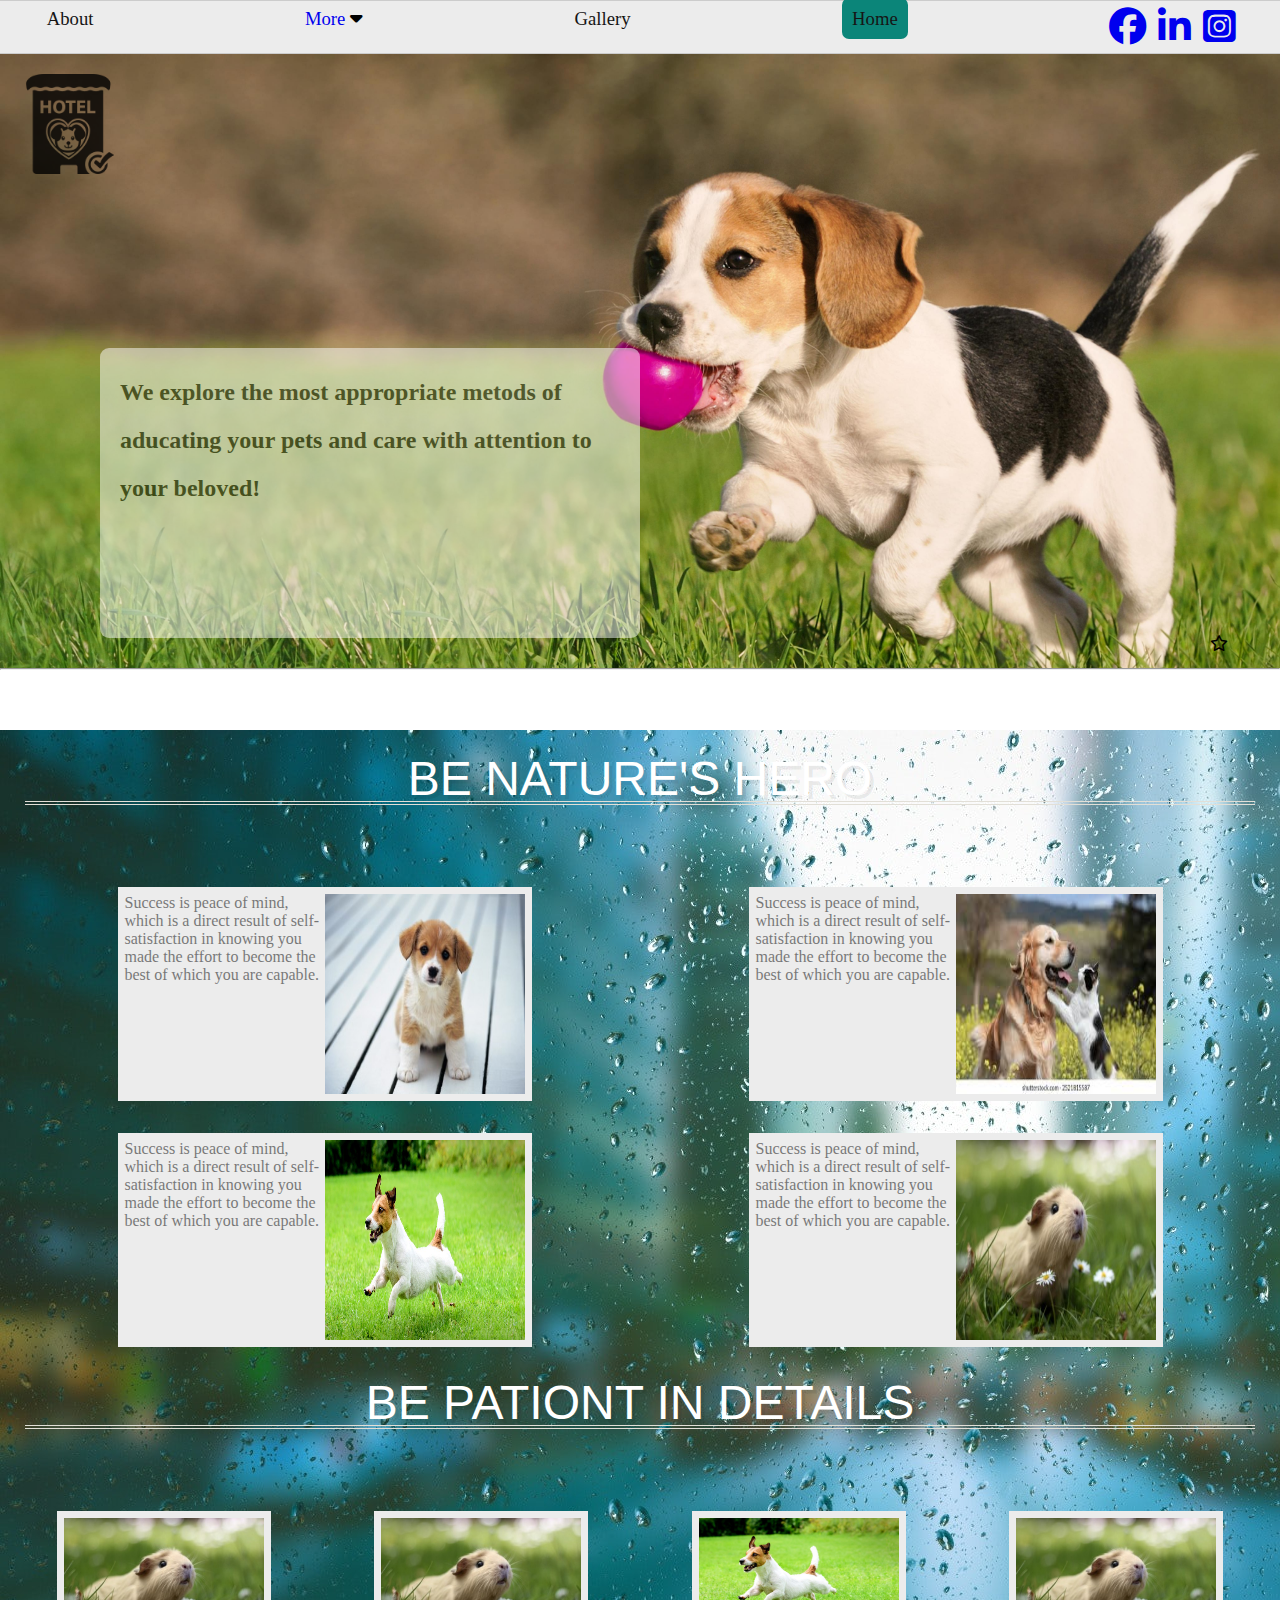
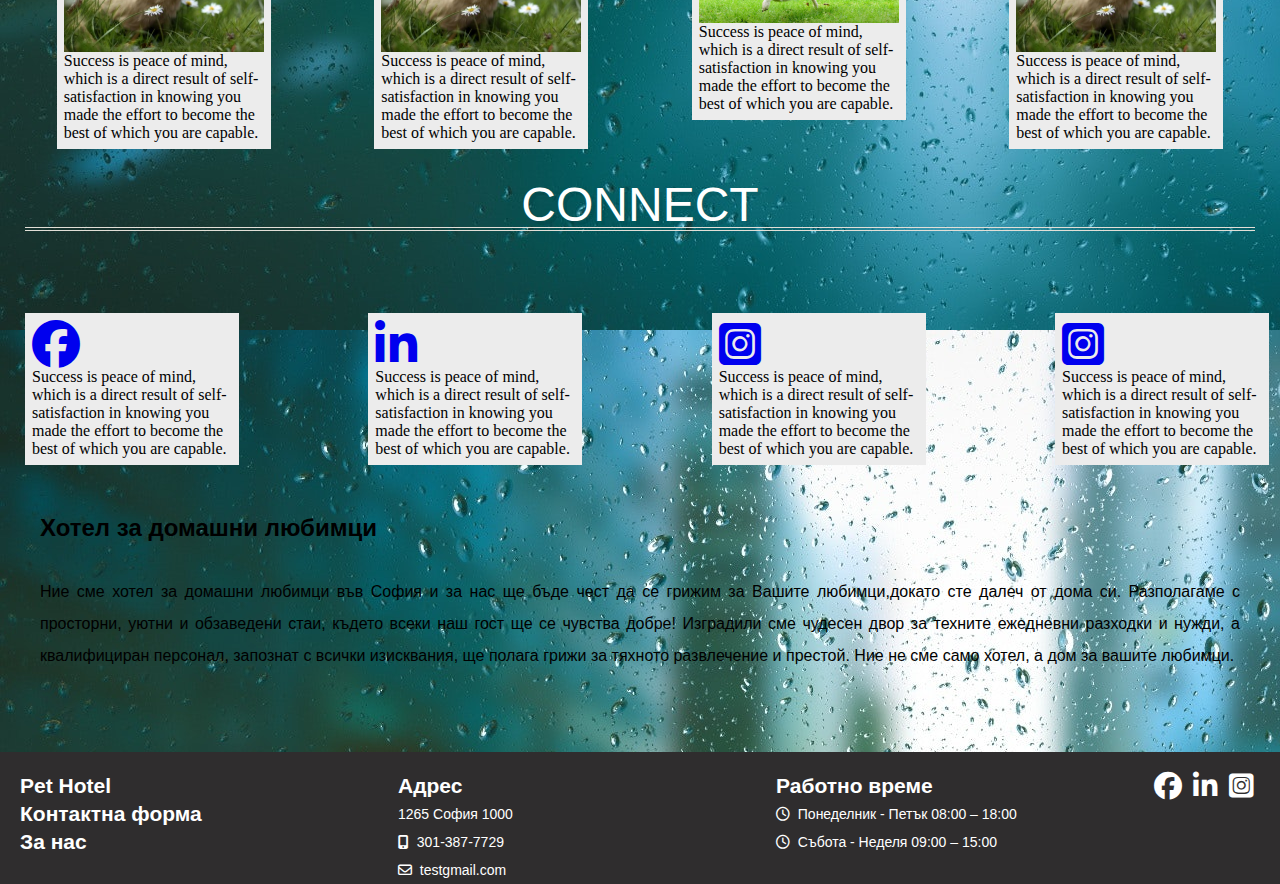
<file: index.html>
<!DOCTYPE html>
<html lang="en">
<head>
    <meta charset="UTF-8">
    <meta name="viewport" content="width=device-width, initial-scale=1.0">
    <title>CourseFE</title>
  
    <link rel="stylesheet" href="./css/MainCss.css">
    <link rel="stylesheet" href="./css/CssAbout.css">
    <style>
      .innerhead{
   
      background-image:url('./images/puppyn4.jpg');
      }

       @media (max-width:600px){
        .innerhead{       
          background-image:url('./images/puppyn5.jpg');
        }
      }
      
      #content-page{
        background-image:url('./images/background.jpg');
      }
     
    </style>
    <link rel="stylesheet" href="https://cdnjs.cloudflare.com/ajax/libs/font-awesome/6.6.0/css/all.min.css">
   <!-- <link rel="stylesheet" href="https://cdnjs.cloudflare.com/ajax/libs/font-awesome/6.0.0-beta3/css/all.min.css">
   -->
  
    
</head>
<body>
    <div class="container">
      <section class="navmain_navbar">
        <div class="itemmenu">
        <a href="index.html">About</a></div>
        <div class="dropdownmenu_show"><a href="index.html">More  </a>
          <i class="fa fa-caret-down"></i>
      
         <div class="dropdown-content">
          <li><a href="About.html">Servises</a></li>
          <li><a href="GalleryPage.html">Gallery</a></li>
          <li><a href="ContactPage.html">Contact</a></li>
      </div>
           </div>  
        <div class="itemmenu"><a href="GalleryPage.html">Gallery</a></div>
        <div class="itemmenu"><a class="homebtn" href="index.html">Home</a></div>
          
     <div class="columns4">
      <ul>
      <li><a href="https://www.facebook.com/" target="_blank"> <i class="fa-brands fa-facebook fa-2x"></i></a></li>
      <li><a href="https://www.instagram.com/" target="_blank"><i class="fa-brands fa-linkedin-in fa-2x"></i> </a></li>
      <li><a href="https://bg.linkedin.com/" target="_blank">  <i class="fa-brands fa-square-instagram  fa-2x"></i></a></li>                 
  </ul>
</div>
      </section>
        <header class="header1">
        <div class="innerhead"> 
        <div class="logo"><img src="./images/pets-hotel-sign_35010.png"> </div>    
        <div class="star"><i class="fa-regular fa-star"></i></div>
        <div class="innertext"><h2>We explore the most appropriate metods of aducating your pets and care with attention to your beloved!</h2></div>
    </div>
   
    <!-- <ul  class="menu1">
        <li><a href="./index.html">Начало</a></li>
        <li><a href="./Services.html">Услуги</a></li>
        <li><a href="./GalleryPage.html">Галерия</a></li>
        <li><a href="./ContactPage.html">Контакти</a></li>
        <li><a href="./PriceList.html">Ценоразпис</a> </li>
    </ul> -->
        <hr/>
        </header>
        <main id="content-page">

         <div><h2 class="hdr-primary">Be nature's hero</h2></div>
         <div class="innermain2">
          <div class="innermain">
            <article><p>Success is peace of mind, which is a direct result of self-satisfaction 
              in knowing you made the effort to become the best of which you are capable.</p><img src="./images/puppy3.jpg"> </article>
          </div>
          <div class="innermain">
            <article><p>Success is peace of mind, which is a direct result of self-satisfaction 
              in knowing you made the effort to become the best of which you are capable.</p><img src="./images/images.jpg"> </article>
          </div>
          <div class="innermain">
            <article><p>Success is peace of mind, which is a direct result of self-satisfaction 
              in knowing you made the effort to become the best of which you are capable.</p><img src="./images/picarticle1.jpg"> </article>
          </div>
          <div class="innermain">
            <article><p>Success is peace of mind, which is a direct result of self-satisfaction 
              in knowing you made the effort to become the best of which you are capable.</p><img src="./images/guineapig4.jpg"> </article>
          </div></div>
          <div><h2 class="hdr-primary">Be pationt in details</h2></div>
          <div class="innermain3">
         
          <div class="innermain1">
            <article><img src="./images/guineapig4.jpg">
              <p>Success is peace of mind, which is a direct result of self-satisfaction 
                in knowing you made the effort to become the best of which you are capable.</p> </article>
          </div>
          <div class="innermain1">
            <article><img src="./images/guineapig4.jpg">
              <p>Success is peace of mind, which is a direct result of self-satisfaction 
                in knowing you made the effort to become the best of which you are capable.</p> </article>
          </div>
          <div class="innermain1">
            <article><img src="./images/picarticle1.jpg"> 
              <p>Success is peace of mind, which is a direct result of self-satisfaction 
                in knowing you made the effort to become the best of which you are capable.</p></article>
          </div>
          <div class="innermain1">
            <article><img src="./images/guineapig4.jpg">
              <p>Success is peace of mind, which is a direct result of self-satisfaction 
                in knowing you made the effort to become the best of which you are capable.</p> </article>
          </div>
        
        </div>
        <div><h2 class="hdr-primary">Connect</h2></div>


        <div class="innermain4">       
          <div class="innermain5">
            <article><a href="https://www.facebook.com/" target="_blank"> <i class="fa-brands fa-facebook fa-3x"></i></a>
              <p>Success is peace of mind, which is a direct result of self-satisfaction 
                in knowing you made the effort to become the best of which you are capable.</p> </article>
          </div>
          <div class="innermain5">
            <article><a href="https://www.instagram.com/" target="_blank"><i class="fa-brands fa-linkedin-in fa-3x"></i> </a>
              <p>Success is peace of mind, which is a direct result of self-satisfaction 
                in knowing you made the effort to become the best of which you are capable.</p> </article>
          </div>
          <div class="innermain5">
            <article><a href="https://bg.linkedin.com/" target="_blank">  <i class="fa-brands fa-square-instagram  fa-3x"></i></a>
              <p>Success is peace of mind, which is a direct result of self-satisfaction 
                in knowing you made the effort to become the best of which you are capable.</p></article>
          </div>
          <div class="innermain5">
            <article><a href="https://bg.linkedin.com/" target="_blank">  <i class="fa-brands fa-square-instagram  fa-3x"></i></a>
              <p>Success is peace of mind, which is a direct result of self-satisfaction 
                in knowing you made the effort to become the best of which you are capable.</p> </article>
          </div>
        
        </div>
        <div class="content">
        <h2>Хотел за домашни любимци</h2>
        <br/>
        <p>Ние сме хотел за домашни любимци във София и за нас ще бъде чест да се грижим за Вашите любимци,докато сте далеч от дома си. Разполагаме с просторни, уютни и обзаведени стаи, 
                 където всеки наш гост ще се чувства добре! Изградили сме чудесен двор за техните ежедневни разходки и нужди, а квалифициран персонал, запознат с всички изисквания, ще полага грижи за тяхното развлечение и престой.

                Ние не сме само хотел, а дом за вашите любимци.</p>
    </div>
    </main>
    <!-- </div> -->
    <footer class="classfooter">   
    <!--<img src="images/logo.webp">-->
    <div class="footercontainer">
    <div class="columns1">                         
         <h2>Pet Hotel<h2/>
         <ul><li><a href="./ContactPage.html">Контактна форма</a></li>
         <li> <a href="./index.html">За нас</a></li>
    </ul>                   
    </div>
    <div class="columns2">
      <h2>Адрес</h2>
      <ul><li><a href="">  1265 София 1000</a></li>             
      <li><a></a href=""><i class="fa-solid fa-mobile-screen-button"></i> &nbsp;301-387-7729</a></li>
      <li><a></a href=""><i class="fa-regular fa-envelope"></i>  &nbsp;testgmail.com</a></li></ul>
    </div>
    <div class="columns3">
    <h2>Работно време</h2>
      <ul>
    <li><i class="fa-regular fa-clock"></i> &nbsp;Понеделник - Петък 08:00 – 18:00</li>
    <li><i class="fa-regular fa-clock"></i> &nbsp;Събота - Неделя 09:00 – 15:00</li>  
    </ul>
            </div>
     <div class="columns4">
    <ul>
        <li><a href="https://www.facebook.com/" target="_blank"> <i class="fa-brands fa-facebook fa-2x"></i></a></li>
        <li><a href="https://www.instagram.com/" target="_blank"><i class="fa-brands fa-linkedin-in fa-2x"></i> </a></li>
        <li><a href="https://bg.linkedin.com/" target="_blank">  <i class="fa-brands fa-square-instagram  fa-2x"></i></a></li>
           
    </ul>
    </div>      
    </div>
    </footer>
  </div>
</body>
</html>
</file>
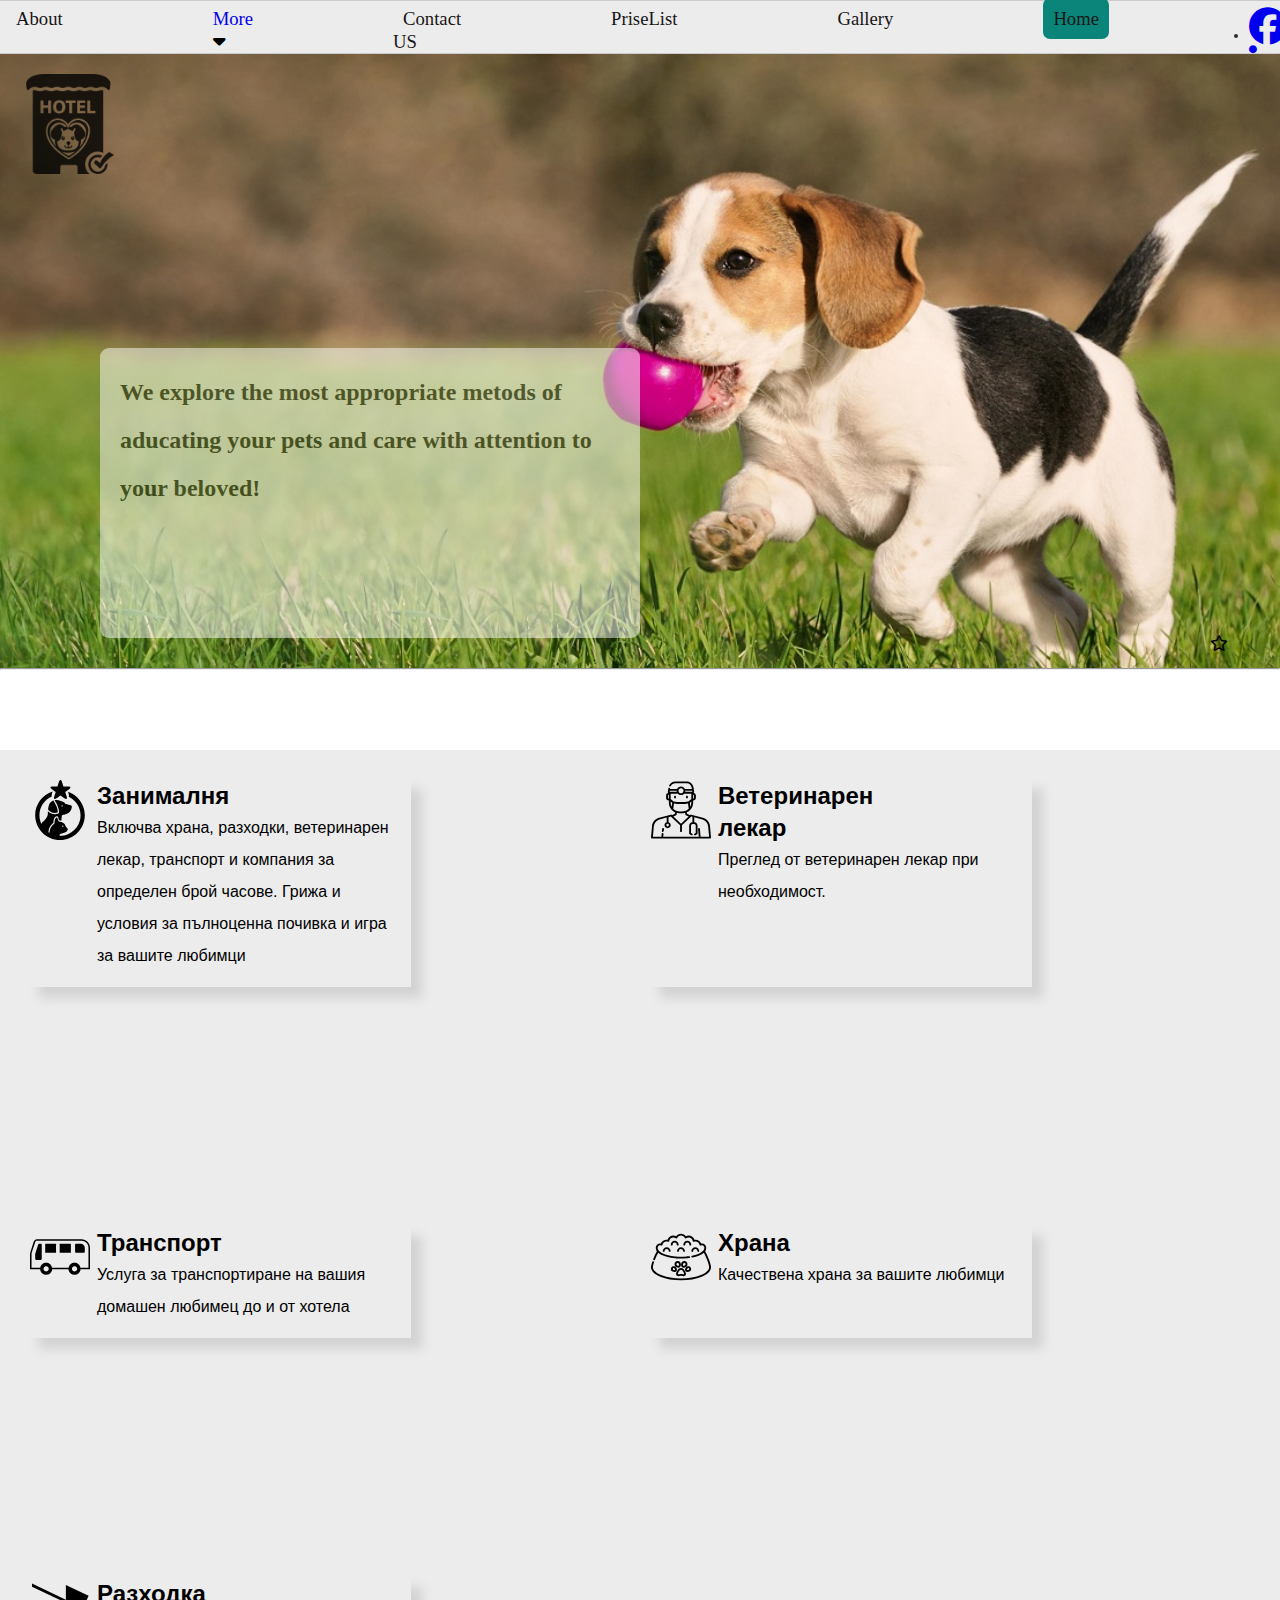
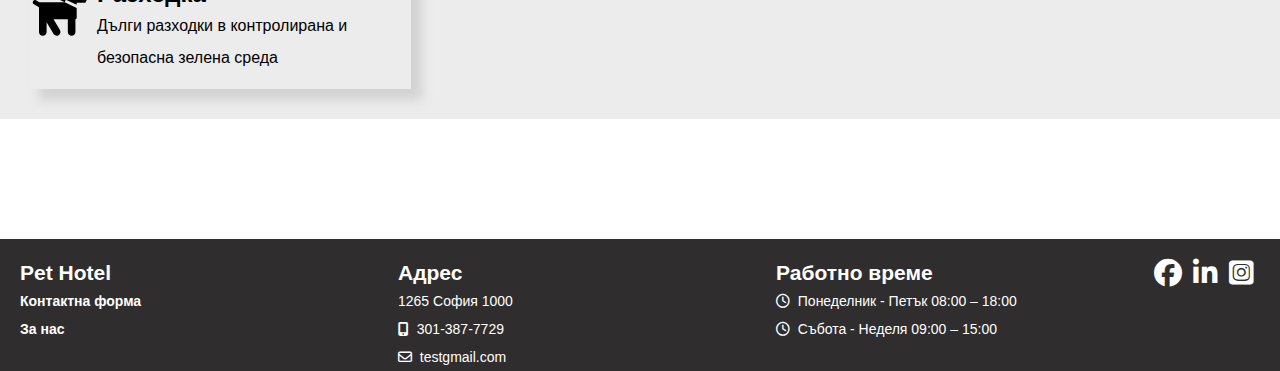
<file: About.html>
<!DOCTYPE html>
<html lang="en">
<head>
    <meta charset="UTF-8">
    <meta name="viewport" content="width=device-width, initial-scale=1.0">
    <title>CourseFE</title>
    <link rel="stylesheet" href="./css/MainCss.css">
    <link rel="stylesheet" href="./css/CssPage1.css">
    <style>    
        .innerhead{
           
           background-image:url('./images/puppyn6.jpg');
       }
      
        @media (max-width:600px){
        .innerhead{
        
          background-image:url('./images/puppyn5.jpg');
        }
    } 
    </style>
    <link rel="stylesheet" href="https://cdnjs.cloudflare.com/ajax/libs/font-awesome/6.6.0/css/all.min.css">
   <!-- <link rel="stylesheet" href="https://cdnjs.cloudflare.com/ajax/libs/font-awesome/6.0.0-beta3/css/all.min.css">
   -->
    
</head>
<body>
    <div class="container"> 
        <section class="navmain_navbar">
            <div class="itemmenu">
            <a href="index.html">About</a></div>

           <div class="dropdownmenu_show"><a href="index.html">More  </a>
                <i class="fa fa-caret-down"></i>            
           <div class="dropdown-content">
                <li><a href="About.html">Services</a></li>
                <li><a href="GalleryPage.html">Gallery</a></li>
                <li><a href="ContactPage.html">Contact</a></li>
            </div>
                 </div>
            <div class="itemmenu"><a href="ContactPage.html">Contact US</a></div>
            <div class="itemmenu"><a href="PriceList.html">PriseList</a></div>    
            <div class="itemmenu"><a href="GalleryPage.html">Gallery</a></div>
           
            <div class="itemmenu"><a class="homebtn" href="index.html">Home</a></div>                        
             <div class="columns5">
                <ul>
                <li><a href="https://www.facebook.com/" target="_blank"> <i class="fa-brands fa-facebook fa-2x"></i></a></li>
                <li><a href="https://www.instagram.com/" target="_blank"><i class="fa-brands fa-linkedin-in fa-2x"></i> </a></li>
                <li><a href="https://bg.linkedin.com/" target="_blank">  <i class="fa-brands fa-square-instagram  fa-2x"></i></a></li>                 
            </ul>
        </div>   
          </section>
    <header class="header1">
    <div class="innerhead">            
    <div class="logo"><img src="./images/pets-hotel-sign_35010.png"> </div> 
    <div class="star"><div><i class="fa-regular fa-star"></i></div></div>  
    <div class="innertext"><h2>We explore the most appropriate metods of aducating your pets and care with attention to your beloved!</h2></div>
    </div>
    <!-- <ul  class="menu1">         
            <li><a href="./index.html">Начало</a></li>
            <li><a href="./Services.html">Услуги</a></li>
            <li><a href="./GalleryPage.html">Галерия</a></li>
            <li><a href="./ContactPage.html">Контакти</a></li>
            <li><a href="./PriceList.html">Ценоразпис</a> </li>
    </ul> -->
    <hr/>
    </header>
    <main id="content-page">
    <div class="innercontentpage">
    <div class="section">         
    <span>
                <svg fill="#000000" width="60px" height="60px" version="1.1" id="Capa_1" 
                xmlns="http://www.w3.org/2000/svg" xmlns:xlink="http://www.w3.org/1999/xlink"
                 viewBox="0 0 494.585 494.585" xml:space="preserve"><g id="SVGRepo_bgCarrier" 
                 stroke-width="0"></g><g id="SVGRepo_tracerCarrier" stroke-linecap="round" 
                 stroke-linejoin="round"></g><g id="SVGRepo_iconCarrier"> 
                    <g> <g> <path d="M314.438,52.675c-21.633,0-39.144,0-39.144,0l-12.13-37.248c-6.664-20.57-17.529-20.57-24.18,0 c-6.725,20.582-12.125,37.248-12.125,37.248h-39.176c-21.632,0-24.985,10.329-7.486,23.035 c17.543,12.685,31.708,23.009,31.708,23.009l-12.135,37.248c-6.669,20.577,2.105,26.959,19.639,14.241 c17.474-12.713,31.652-23.025,31.652-23.025l31.676,23.025c17.502,12.708,26.257,6.336,19.588-14.241 c-6.679-20.582-12.088-37.248-12.088-37.248l31.699-23.009C339.41,63.004,336.06,52.675,314.438,52.675z"></path> <path d="M168.852,185.596c0,0-14.736,9.89-19.963,57.937c27.557,35.685,61.804,29.851,76.883,24.871 c1.37-0.462,3.099-2.697,3.19-4.121c2.002-34.308-26.327-80.045-36.532-95.313C184.221,172.241,176.231,177.534,168.852,185.596z"></path> <path d="M313.261,96.497l4.91,15.135c3.234,9.995,3.743,18.505,1.899,25.62c57.069,27.305,96.679,85.438,96.679,152.797 c0,93.449-76.022,169.467-169.464,169.467c-0.997,0-1.976-0.14-2.961-0.159l-0.272-6.318c-0.126-2.824,1.92-5.923,4.564-6.908 l32.789-12.302c0,0,15.378,0.858,21.776-10.684c3.239-5.819,6.25-9.885,8.457-12.507c1.811-2.156,1.787-5.232-0.247-7.202 c-6.692-6.482-20.167-20.68-21.44-31.53c-1.713-14.524-22.201-26.486-48.689-28.189c0,0-14.064-10.813-15.01-29.473 c-0.151-2.828-2.263-5.638-5.01-4.956c-7.08,1.736-19.093,10.827-19.69,52.332c0,0-37.61,19.06-41.115,73.679 c-2.994-1.792-5.993-3.561-8.865-5.54c1.367-16.601,5.563-29.827,10.478-39.81c9.756-19.835,23.452-30.863,30.438-35.517 c1.505-40.968,14.799-52.938,25.9-55.679c3.409-0.84,6.987-0.111,9.822,2.007c3.228,2.404,5.283,6.361,5.502,10.613 c0.57,11.01,7.078,18.738,10.167,21.81c5.001,0.462,9.78,1.26,14.27,2.352l0.42-3.864l3.431-33.374 c0.583-5.629,5.651-10.385,11.252-11.183c21.277-3.099,68.686-15.704,71.771-66.923c0.341-5.657-4.42-11.338-9.927-12.678 l-45.131-11.019c0,0-1.288-10.893-14.095-15.371c-9.334-3.274-41.488-21.742-73.121-15.227 c11.959,18.206,38.566,63.083,36.464,98.979c-0.315,5.647-4.805,11.477-10.195,13.255c-5.181,1.717-14.489,4.116-25.8,4.116 c-16.386,0-36.963-5.036-55.505-24.414c-0.364,6.151-0.572,12.816-0.607,20.018c-0.21,37.164-47.415,72.4-47.415,72.4 l-5.638,11.672c-10.284-21.86-16.209-46.152-16.209-71.873c0-69.08,41.595-128.541,101.007-154.9 c-1.234-6.697-0.637-14.463,2.298-23.524l5.521-16.939c-83.282,25.891-143.91,103.672-143.91,195.364 c0,112.775,91.757,204.535,204.535,204.535c112.778,0,204.532-91.76,204.532-204.535 C451.817,200.351,393.759,124.012,313.261,96.497z M270.496,374.449c3.184,0,5.769,2.572,5.769,5.769 c0,3.192-2.585,5.765-5.769,5.765c-3.183,0-5.764-2.572-5.764-5.765C264.732,377.021,267.313,374.449,270.496,374.449z M264.732,207.882c3.192,0,5.764,2.576,5.764,5.766c0,3.19-2.571,5.762-5.764,5.762c-3.196,0-5.773-2.571-5.773-5.762 C258.964,210.458,261.55,207.882,264.732,207.882z">
                </path> </g> </g> </g></svg>
                <!--<i class="fa-light fa-paw fa-3x"></i>--></span>
            <div>
            <h2>Занималня</h2>
            <p>Включва храна, разходки, ветеринарен лекар, транспорт и компания за определен брой часове.
                Грижа и условия за пълноценна почивка и игра за вашите любимци</p>
            </p></div>      
    </div>

    <div class="section">         
            <span>            
              <svg fill="#000000" height="60px" width="60px" version="1.1" id="Layer_1" xmlns="http://www.w3.org/2000/svg" 
              xmlns:xlink="http://www.w3.org/1999/xlink" viewBox="0 0 512 512" 
              xml:space="preserve"><g id="SVGRepo_bgCarrier" stroke-width="0"></g><g id="SVGRepo_tracerCarrier" 
              stroke-linecap="round" stroke-linejoin="round"></g><g id="SVGRepo_iconCarrier"> <g> <g> <path d="M511.969,490.625l-8.727-98.663c-2.994-33.85-27.123-62.258-60.04-70.691l-99.967-25.609 c-2.617-0.671-5.391,0.046-7.355,1.898l-2.463,2.322l-25.451-11.366l-2.136-12.829c0.244-0.106,0.484-0.218,0.726-0.326 c0.498-0.22,0.995-0.439,1.488-0.669c0.465-0.217,0.924-0.446,1.385-0.672c30.348-14.814,50.411-46.79,50.399-82.881 l-0.005-16.642l1.264-0.001c5.869-0.002,11.387-2.29,15.535-6.441c4.149-4.152,6.433-9.67,6.431-15.54l-0.007-21.051 c-0.003-10.583-7.529-19.439-17.512-21.509c2.346-3.443,3.328-7.678,2.703-11.886l-4.889-32.923 c-4.505-30.332-29.125-52.338-58.55-52.338c-0.005,0-0.015,0-0.021,0l-97.616,0.031c-21.511,0.007-41.357,12.195-51.794,31.809 c-2.043,3.839-0.588,8.606,3.251,10.649c3.838,2.043,8.606,0.588,10.649-3.251c7.698-14.466,22.22-23.455,37.9-23.46l97.616-0.031 c0.005,0,0.009,0,0.015,0c21.554,0,39.628,16.36,42.975,38.904l1.343,9.044l-59.632,0.02 c-5.847-12.656-18.653-21.464-33.485-21.464c-0.003,0-0.008,0-0.012,0c-0.629,0-1.255,0.017-1.879,0.048 c-0.087,0.004-0.172,0.014-0.258,0.019c-0.544,0.031-1.085,0.07-1.624,0.124c-0.012,0.001-0.023,0.003-0.035,0.004 c-8.414,0.858-16.214,4.549-22.273,10.612c-3.141,3.143-5.638,6.756-7.44,10.676l-59.612,0.02l0.18-1.214 c0.636-4.301-2.336-8.304-6.638-8.94c-4.299-0.632-8.305,2.336-8.94,6.638l-3.71,25.096c-0.621,4.206,0.362,8.439,2.708,11.88 c-4.174,0.854-8.011,2.904-11.092,5.987c-4.149,4.152-6.433,9.67-6.431,15.54l0.007,21.052 c0.004,12.112,9.861,21.965,21.973,21.966c0.001,0,0.006,0,0.007,0l1.291-0.001l0.005,16.859 c0.012,36.404,20.496,68.668,51.34,83.276c0.015,0.007,0.029,0.015,0.044,0.022c0.759,0.359,1.527,0.701,2.299,1.039 c0.076,0.034,0.15,0.069,0.226,0.102l-2.106,12.65l-25.451,11.366l-2.463-2.322c-1.964-1.851-4.739-2.569-7.355-1.898 l-99.966,25.612c-32.917,8.433-57.046,36.842-60.04,70.691l-8.726,98.663c-0.195,2.2,0.544,4.381,2.036,6.01 c1.491,1.629,3.599,2.556,5.807,2.556h88.001c0.004,0,0.007,0.001,0.012,0.001c0.004,0,0.007-0.001,0.01-0.001h320.208 c0.003,0,0.007,0.001,0.01,0.001c0.004,0,0.007-0.001,0.012-0.001h88.001c2.209,0,4.316-0.928,5.807-2.556 C511.425,495.005,512.164,492.825,511.969,490.625z M150.927,158.822v7.873l-0.001-7.873c-3.433,0-6.226-2.793-6.227-6.225 l-0.007-21.052c-0.001-1.663,0.647-3.227,1.822-4.404c1.176-1.177,2.739-1.824,4.402-1.826l1.267-0.001l0.01,33.506 L150.927,158.822z M335.452,227.244l-4.394-33.006l13.022-10.827l0.002,7.735C344.086,204.117,340.988,216.441,335.452,227.244z M361.076,125.245c3.433,0,6.226,2.792,6.227,6.225l0.005,21.051c0.001,1.663-0.647,3.228-1.822,4.404 c-1.176,1.177-2.74,1.825-4.403,1.826l-1.264,0.001l-0.01-33.506H361.076z M291.949,100.095c0.063-0.275,0.13-0.548,0.187-0.825 c0.068-0.338,0.124-0.678,0.182-1.018c0.065-0.377,0.128-0.755,0.182-1.136c0.043-0.307,0.082-0.614,0.118-0.922 c0.052-0.451,0.093-0.905,0.129-1.362c0.02-0.251,0.043-0.502,0.058-0.754c0.035-0.599,0.054-1.203,0.059-1.809l58.593-0.019 l1.208,8.133c0.084,0.566-0.245,0.847-0.284,0.865l-60.695,0.02C291.784,100.881,291.86,100.487,291.949,100.095z M241.057,77 c3.989-3.991,9.294-6.19,14.942-6.193c0.722,0,1.436,0.038,2.141,0.108c0.099,0.01,0.195,0.033,0.294,0.043 c0.612,0.07,1.22,0.155,1.814,0.278c0.01,0.002,0.02,0.005,0.03,0.007c8.216,1.697,14.704,8.182,16.407,16.396 c0.003,0.013,0.007,0.024,0.009,0.037c0.122,0.592,0.206,1.197,0.277,1.807c0.012,0.101,0.035,0.199,0.045,0.301 c0.071,0.704,0.109,1.418,0.109,2.14c0,0.669-0.039,1.328-0.1,1.981c-0.017,0.176-0.042,0.351-0.062,0.526 c-0.059,0.499-0.132,0.992-0.226,1.479c-0.031,0.163-0.063,0.325-0.098,0.487c-0.12,0.555-0.259,1.103-0.422,1.641 c-0.022,0.071-0.039,0.145-0.062,0.215c-0.401,1.277-0.922,2.502-1.547,3.662c-0.042,0.079-0.089,0.154-0.132,0.233 c-0.267,0.481-0.552,0.949-0.854,1.407c-0.08,0.121-0.162,0.24-0.245,0.359c-3.034,4.387-7.678,7.579-13.076,8.702 c-0.028,0.005-0.057,0.012-0.085,0.018c-0.643,0.131-1.299,0.23-1.961,0.301c-0.086,0.009-0.172,0.015-0.258,0.022 c-0.646,0.061-1.297,0.099-1.958,0.1c-0.014,0-0.026,0.001-0.04,0.001c-0.007,0-0.015-0.001-0.022-0.001 c-0.668-0.001-1.327-0.039-1.979-0.101c-0.08-0.007-0.161-0.013-0.24-0.021c-0.67-0.071-1.33-0.171-1.98-0.303 c-0.02-0.004-0.04-0.008-0.06-0.013c-5.408-1.118-10.062-4.315-13.1-8.71c-0.077-0.111-0.153-0.223-0.227-0.334 c-0.309-0.465-0.6-0.944-0.872-1.434c-0.039-0.07-0.081-0.139-0.12-0.209c-0.628-1.162-1.149-2.389-1.553-3.669 c-0.022-0.068-0.039-0.139-0.06-0.208c-0.164-0.54-0.304-1.09-0.425-1.647c-0.035-0.161-0.066-0.323-0.098-0.486 c-0.093-0.487-0.167-0.98-0.227-1.479c-0.021-0.175-0.046-0.35-0.063-0.526c-0.061-0.653-0.101-1.312-0.101-1.98 C234.872,86.297,237.068,80.991,241.057,77z M159.986,101.316h-0.352c-0.052-0.022-0.381-0.303-0.297-0.87l1.203-8.135 l58.597-0.018c0.006,0.607,0.025,1.209,0.06,1.809c0.015,0.254,0.039,0.506,0.058,0.759c0.036,0.452,0.078,0.903,0.129,1.35 c0.036,0.313,0.076,0.625,0.12,0.935c0.054,0.373,0.114,0.742,0.178,1.112c0.06,0.349,0.118,0.698,0.188,1.044 c0.049,0.24,0.109,0.478,0.163,0.716c0.094,0.425,0.18,0.853,0.29,1.273l-60.248,0.02 C160.044,101.312,160.015,101.316,159.986,101.316z M167.951,117.056l30.136-0.01l30.914-0.01 c0.302,0.324,0.618,0.635,0.931,0.948c0.006,0.006,0.013,0.013,0.019,0.019c0.355,0.354,0.718,0.698,1.086,1.036 c0.105,0.097,0.21,0.194,0.316,0.29c0.291,0.26,0.586,0.515,0.885,0.766c0.208,0.175,0.417,0.35,0.628,0.52 c0.214,0.172,0.43,0.342,0.648,0.509c0.324,0.251,0.653,0.494,0.986,0.735c0.121,0.086,0.24,0.173,0.362,0.258 c0.456,0.32,0.919,0.63,1.389,0.929c0.01,0.006,0.021,0.014,0.03,0.02c5.708,3.628,12.469,5.739,19.717,5.739h0.012 c7.253-0.003,14.015-2.118,19.723-5.751c0.009-0.006,0.019-0.013,0.029-0.019c0.473-0.301,0.939-0.613,1.397-0.935 c0.115-0.081,0.23-0.163,0.344-0.246c0.34-0.246,0.677-0.497,1.009-0.753c0.208-0.161,0.414-0.322,0.618-0.487 c0.224-0.181,0.444-0.364,0.663-0.55c0.287-0.241,0.569-0.486,0.848-0.736c0.12-0.108,0.238-0.218,0.357-0.328 c0.354-0.325,0.703-0.657,1.044-0.997c0.023-0.023,0.046-0.047,0.07-0.071c0.302-0.302,0.607-0.603,0.899-0.915l61.044-0.02v0.345 c0,0.012-0.002,0.022-0.002,0.033l0.015,45.563l-24.759,20.585c-21.2,3.444-42.516,5.206-63.394,5.206 c-20.791,0.003-42.026-1.745-63.151-5.162l-24.799-20.572L167.951,117.056z M176.63,227.495 c-5.544-10.798-8.649-23.115-8.653-36.072l-0.003-7.964l13.055,10.83L176.63,227.495z M190.058,246.02l6.092-45.982 c20.005,2.948,40.073,4.44,59.768,4.44c19.784,0,39.935-1.504,60.02-4.478l6.096,45.786c-5.024,5.1-10.695,9.369-16.835,12.711 c-0.166,0.09-0.332,0.181-0.499,0.27c-0.532,0.284-1.068,0.561-1.607,0.83c-0.318,0.159-0.638,0.313-0.958,0.467 c-0.452,0.218-0.905,0.438-1.363,0.647c-0.771,0.35-1.546,0.69-2.332,1.012c-0.234,0.097-0.471,0.184-0.705,0.278 c-0.653,0.26-1.309,0.514-1.971,0.755c-0.256,0.093-0.513,0.183-0.771,0.273c-0.611,0.214-1.226,0.417-1.845,0.615 c-0.277,0.089-0.553,0.183-0.831,0.268c-0.003,0.001-0.006,0.002-0.008,0.003c-0.921,0.281-1.849,0.548-2.786,0.794l-1.053,0.275 c-9.453,2.467-19.153,3.848-28.882,4.144c-5.559,0.169-11.128-0.016-16.665-0.554c-4.031-0.393-8.044-0.977-12.028-1.746 c-0.122-0.023-0.245-0.042-0.366-0.065c-0.973-0.19-1.941-0.405-2.91-0.618c-1.755-0.385-3.506-0.795-5.246-1.253 c-0.049-0.013-0.099-0.028-0.148-0.042c-0.272-0.072-0.548-0.157-0.822-0.234c-0.527-0.147-1.055-0.295-1.576-0.453 c-0.029-0.008-0.059-0.019-0.088-0.028c-0.552-0.17-1.104-0.352-1.657-0.537c-0.261-0.087-0.523-0.173-0.782-0.263 c-0.48-0.167-0.96-0.336-1.436-0.513c-0.286-0.106-0.567-0.218-0.85-0.329C205.718,258.885,197.23,253.297,190.058,246.02z M214.314,301.17c2.411-1.077,4.122-3.291,4.556-5.896l2.402-14.424c0.236,0.057,0.473,0.105,0.71,0.161 c0.802,0.19,1.606,0.368,2.41,0.545c0.664,0.145,1.327,0.289,1.991,0.424c0.849,0.173,1.701,0.338,2.552,0.497 c0.592,0.11,1.184,0.216,1.777,0.319c0.943,0.164,1.886,0.318,2.832,0.462c0.472,0.072,0.945,0.14,1.417,0.208 c1.07,0.153,2.14,0.297,3.212,0.425c0.309,0.037,0.618,0.07,0.927,0.105c1.228,0.14,2.458,0.268,3.689,0.377 c0.099,0.008,0.196,0.016,0.295,0.024c4.157,0.359,8.328,0.555,12.503,0.555c0.001,0,0.001,0,0.001,0c0.002,0,0.004,0,0.006,0 c0.002,0,0.003,0,0.005,0c0,0-0.001,0,0.001,0c5.941,0,11.877-0.376,17.775-1.101c0.034-0.004,0.067-0.007,0.102-0.012 c1.115-0.138,2.228-0.297,3.339-0.461c0.419-0.061,0.839-0.117,1.258-0.182c0.888-0.139,1.774-0.294,2.661-0.449 c0.639-0.111,1.278-0.22,1.916-0.34c0.752-0.142,1.501-0.296,2.251-0.45c0.757-0.154,1.514-0.311,2.269-0.478 c0.688-0.152,1.373-0.315,2.059-0.477c0.489-0.115,0.98-0.219,1.468-0.34l2.432,14.61c0.435,2.606,2.145,4.82,4.556,5.897 l23.319,10.414L256,372.86l-65.005-61.277L214.314,301.17z M141.837,374.14c5.966,0,10.82,4.854,10.82,10.82 s-4.854,10.82-10.82,10.82s-10.82-4.854-10.82-10.82C131.018,378.995,135.872,374.14,141.837,374.14z M423.318,483.445 l-6.095-67.477c-0.392-4.33-4.219-7.516-8.55-7.133c-4.33,0.391-7.524,4.219-7.133,8.55l5.967,66.061H104.492l1.99-22.031 c0.392-4.331-2.803-8.159-7.133-8.55c-4.333-0.381-8.158,2.803-8.55,7.133l-2.117,23.449H16.473l7.968-90.096 c2.407-27.209,21.803-50.045,48.264-56.824l61.26-15.693v38.754c-10.817,3.363-18.693,13.466-18.693,25.375 c0,14.648,11.918,26.566,26.566,26.566s26.566-11.917,26.566-26.566c0-11.909-7.876-22.011-18.693-25.375V316.8l18.76-4.806 l79.655,75.088v49.654c0,4.348,3.525,7.873,7.873,7.873c4.348,0,7.873-3.525,7.873-7.873v-49.654l79.655-75.088l10.1,2.588v45.797 c-15.567,0.67-28.026,13.538-28.026,29.266v66.847c0,2.867,1.559,5.508,4.069,6.893l14.665,8.094 c3.805,2.101,8.597,0.718,10.697-3.088c2.101-3.806,0.718-8.597-3.088-10.697l-10.596-5.848v-62.199 c0-7.473,6.079-13.552,13.552-13.552h13.2c7.473,0,13.552,6.079,13.552,13.552v62.199l-10.596,5.848 c-3.806,2.101-5.19,6.891-3.088,10.697c1.436,2.601,4.126,4.07,6.9,4.07c1.287,0,2.591-0.316,3.797-0.982l14.665-8.094 c2.51-1.386,4.069-4.026,4.069-6.893v-66.85c0-15.729-12.459-28.597-28.026-29.266v-41.763l69.92,17.912 c26.461,6.779,45.857,29.615,48.264,56.824l7.968,90.096H423.318z"></path> </g> </g> <g> <g> <path d="M103.326,408.835c-4.332-0.386-8.159,2.803-8.55,7.133l-1.646,18.222c-0.392,4.33,2.802,8.159,7.133,8.55 c0.241,0.021,0.481,0.033,0.718,0.033c4.028,0,7.463-3.076,7.832-7.166l1.646-18.222 C110.85,413.054,107.656,409.226,103.326,408.835z"></path> </g> </g> <g> <g> <path d="M205.174,135.062c-4.348,0-7.873,3.525-7.873,7.873v6.309c0,4.348,3.525,7.873,7.873,7.873s7.873-3.525,7.873-7.873 v-6.309C213.047,138.587,209.522,135.062,205.174,135.062z"></path> </g> </g> <g> <g> <path d="M306.826,135.063c-4.348,0-7.873,3.525-7.873,7.873v6.309c0,4.348,3.525,7.873,7.873,7.873 c4.348,0,7.873-3.525,7.873-7.873v-6.309C314.699,138.588,311.174,135.063,306.826,135.063z"></path> </g> </g> </g></svg> 
            </span>
            <div>
            <h2>Ветеринарен<br/> лекар</h2>
            <p>Преглед от ветеринарен лекар при необходимост.</p>
            </p></div>      
        </div>
        <div class="section">         
            <span>
               <svg height="60px" width="60px" version="1.1" id="_x32_"
                xmlns="http://www.w3.org/2000/svg" xmlns:xlink="http://www.w3.org/1999/xlink" 
                viewBox="0 0 512 512" xml:space="preserve" fill="#000000"><g id="SVGRepo_bgCarrier" 
                stroke-width="0"></g><g id="SVGRepo_tracerCarrier" stroke-linecap="round"stroke-linejoin="round"></g><g id="SVGRepo_iconCarrier"> <style type="text/css"> .st0{fill:#000000;} </style> <g> <path class="st0" d="M439.018,103.793H59.559c-12.38,0-23.465,8.068-27.234,19.803L4.048,210.39C1.295,218.723,0,227.453,0,236.325 v123.528h86.392c1.696,26.987,23.991,48.354,51.477,48.354c27.491,0,49.79-21.367,51.478-48.354H328.52 c1.688,26.987,24.115,48.354,51.478,48.354c27.486,0,49.782-21.367,51.456-48.354H512V176.775 C512,136.498,479.296,103.793,439.018,103.793z M159.763,359.853c-1.551,10.692-10.816,18.91-21.894,18.91 c-11.068,0-20.456-8.218-22.012-18.91c-0.136-1.043-0.27-2.086-0.27-3.252c0-3.518,0.778-6.778,2.483-9.774 c3.385-7.432,11.073-12.513,19.798-12.513c8.736,0,16.29,5.081,19.808,12.513c1.577,2.996,2.351,6.256,2.351,9.774 C160.028,357.767,159.886,358.81,159.763,359.853z M402.01,359.853c-1.554,10.692-10.944,18.91-22.012,18.91 c-11.072,0-20.342-8.218-21.892-18.91c-0.124-1.043-0.265-2.086-0.265-3.252c0-3.518,0.773-6.778,2.35-9.774 c3.517-7.432,11.077-12.513,19.807-12.513c8.727,0,16.414,5.081,19.799,12.513c1.706,2.996,2.483,6.256,2.483,9.774 C402.28,357.767,402.138,358.81,402.01,359.853z M498.971,346.828h-68.272c-4.568-23.859-25.56-41.815-50.701-41.815 c-25.021,0-46.136,17.956-50.7,41.815H188.57c-4.564-23.859-25.552-41.815-50.701-41.815c-25.14,0-46.127,17.956-50.696,41.815 H13.029V236.325c0-7.432,1.176-14.854,3.39-22.03l28.278-86.67c2.08-6.371,8.094-10.807,14.862-10.807h379.46 c16.556,0,31.53,6.778,42.35,17.594c10.952,10.816,17.602,25.804,17.602,42.363V346.828z"></path> <path class="st0" d="M432.161,142.471h-39.977c-4.083,0-7.388,3.314-7.388,7.388v63.032c0,4.056,3.305,7.387,7.388,7.387h68.109 c4.074,0,7.388-3.331,7.388-7.387v-34.896C467.68,158.421,451.743,142.471,432.161,142.471z"></path> <path class="st0" d="M92.771,142.471H77.644c-3.195,0-6.049,2.068-7.039,5.108l-24.036,74.007 c-1.52,4.621-2.271,9.429-2.271,14.271v37.892c0,4.065,3.314,7.37,7.396,7.37h41.077c4.074,0,7.388-3.306,7.388-7.37v-123.89 C100.16,145.785,96.845,142.471,92.771,142.471z"></path> <path class="st0" d="M218.46,142.471h-85.044c-2.032,0-3.685,1.67-3.685,3.712v70.393c0,2.05,1.652,3.702,3.685,3.702h85.044 c2.054,0,3.707-1.652,3.707-3.702v-70.393C222.167,144.141,220.514,142.471,218.46,142.471z"></path> <path class="st0" d="M345.204,142.471h-88.216c-2.037,0-3.694,1.67-3.694,3.712v70.393c0,2.05,1.657,3.702,3.694,3.702h88.216 c2.032,0,3.685-1.652,3.685-3.702v-70.393C348.889,144.141,347.236,142.471,345.204,142.471z">                   
                </path> </g> </g></svg>
                <!--<i class="fa-light fa-paw fa-3x"></i>--></span>
        <div>
        <h2>Транспорт</h2>
        <p>Услуга за транспортиране на вашия домашен любимец до и от хотела</p>
        </p></div>      
        </div>

        <div class="section">         
        <span>            
               <svg fill="#000000" height="60px" width="60px"
                version="1.1" id="Layer_1" xmlns="http://www.w3.org/2000/svg" 
                xmlns:xlink="http://www.w3.org/1999/xlink" viewBox="0 0 512 512"
                 xml:space="preserve"><g id="SVGRepo_bgCarrier" stroke-width="0"
                 ></g><g id="SVGRepo_tracerCarrier" stroke-linecap="round" stroke-linejoin="round">

                 </g><g id="SVGRepo_iconCarrier"> <g> <g> <path d="M202.125,116.739c-18.606,0-33.743,15.137-33.743,33.743c0,4.429,3.591,8.019,8.019,8.019 c4.429,0,8.019-3.591,8.019-8.019c0-9.762,7.942-17.705,17.705-17.705c9.762,0,17.705,7.942,17.705,17.705 c0,4.429,3.591,8.019,8.019,8.019s8.019-3.591,8.019-8.019C235.868,131.877,220.731,116.739,202.125,116.739z"></path> </g> </g> <g> <g> <path d="M309.867,116.739c-18.606,0-33.744,15.137-33.744,33.743c0,4.429,3.589,8.019,8.019,8.019c4.43,0,8.019-3.591,8.019-8.019 c0-9.762,7.942-17.705,17.706-17.705c9.762,0,17.705,7.942,17.705,17.705c0,4.429,3.589,8.019,8.019,8.019 c4.43,0,8.019-3.591,8.019-8.019C343.611,131.877,328.474,116.739,309.867,116.739z"></path> </g> </g> <g> <g> <path d="M255.996,171.862c-18.606,0-33.743,15.137-33.743,33.743c0,4.429,3.591,8.019,8.019,8.019s8.019-3.591,8.019-8.019 c0-9.762,7.942-17.705,17.705-17.705c9.762,0,17.705,7.942,17.705,17.705c0,4.429,3.589,8.019,8.019,8.019 c4.43,0,8.019-3.591,8.019-8.019C289.739,186.999,274.603,171.862,255.996,171.862z"></path> </g> </g> <g> <g> <path d="M133.97,171.862c-18.606,0-33.743,15.137-33.743,33.743c0,4.429,3.591,8.019,8.019,8.019s8.019-3.591,8.019-8.019 c0-9.762,7.942-17.705,17.705-17.705c9.762,0,17.705,7.942,17.705,17.705c0,4.429,3.591,8.019,8.019,8.019 c4.429,0,8.019-3.591,8.019-8.019C167.713,186.998,152.576,171.862,133.97,171.862z"></path> </g> </g> <g> <g> <path d="M378.021,171.862c-18.606,0-33.744,15.137-33.744,33.743c0,4.429,3.589,8.019,8.019,8.019c4.43,0,8.019-3.591,8.019-8.019 c0-9.762,7.942-17.705,17.706-17.705c9.762,0,17.705,7.942,17.705,17.705c0,4.429,3.589,8.019,8.019,8.019 c4.429,0,8.019-3.591,8.019-8.019C411.764,186.999,396.628,171.862,378.021,171.862z"></path> </g> </g> <g> <g> <path d="M297.039,392.298c-3.902-17.586-20.711-43.028-40.899-43.028h-0.287v0.001c-20.186,0-36.996,25.441-40.898,43.026 c-3.723,16.775,4.438,22.585,8.121,24.303c6.831,3.188,14.784,3.755,23.089,1.652c3.153-0.799,6.412-1.203,9.686-1.203h0.29 c3.274,0,6.533,0.404,9.685,1.203c3.285,0.832,6.535,1.253,9.662,1.253c0.001,0,0.001,0,0.001,0c4.78,0,9.297-0.977,13.427-2.905 C292.598,414.882,300.761,409.074,297.039,392.298z M281.726,402.249c-1.903,0.82-3.949,1.219-6.238,1.219 c-1.801,0-3.726-0.257-5.725-0.762c-4.439-1.124-9.023-1.694-13.623-1.694h-0.29c-4.601,0-9.184,0.57-13.623,1.694 c-4.502,1.141-8.57,0.999-11.964-0.457c-0.708-2.051-0.035-9.842,5.93-20.053c5.901-10.1,13.801-16.886,19.658-16.886h0.285 c5.858-0.001,13.759,6.785,19.66,16.886C281.762,392.408,282.434,400.199,281.726,402.249z"></path> </g> </g> <g> <g> <path d="M252.284,306.656c-4.333-9.628-13.956-15.847-24.516-15.847c-3.815,0-7.523,0.799-11.022,2.374 c-13.513,6.083-19.558,22.025-13.474,35.539c4.919,10.926,17.726,19.485,29.156,19.486h0.001c3.162,0,6.149-0.623,8.879-1.852 C255.038,340.174,258.426,320.298,252.284,306.656z M234.726,331.728c-0.646,0.291-1.419,0.438-2.295,0.438h-0.001 c-5.148,0-12.211-4.875-14.532-10.031c-1.188-2.64-1.278-5.584-0.251-8.29c1.025-2.706,3.044-4.851,5.683-6.039 c1.415-0.637,2.907-0.959,4.437-0.959c4.261,0,8.143,2.509,9.892,6.392C240.604,319.776,239.013,329.798,234.726,331.728z"></path> </g> </g> <g> <g> <path d="M206.828,337.959c-3.975-2.639-8.592-4.034-13.351-4.034c-8.126,0-15.658,4.039-20.149,10.802 c-7.369,11.101-4.335,26.129,6.767,33.499c5.161,3.427,12.478,5.472,19.569,5.472h0.001c8.715,0,15.573-3.098,19.308-8.724 C226.994,362.895,216.975,344.696,206.828,337.959z M205.614,366.103c-0.4,0.602-2.367,1.557-5.947,1.557h-0.001 c-3.819,0-8.22-1.149-10.699-2.796c-3.734-2.479-4.755-7.533-2.276-11.267c1.511-2.275,4.048-3.634,6.786-3.634 c1.593,0,3.141,0.469,4.48,1.358C203.289,354.861,207.053,363.936,205.614,366.103z"></path> </g> </g> <g> <g> <path d="M295.244,293.181c-3.499-1.575-7.207-2.374-11.022-2.374c-10.56,0-20.183,6.22-24.518,15.847 c-2.801,6.223-3.641,14.199-2.244,21.337c1.716,8.776,6.411,15.298,13.219,18.362c2.731,1.229,5.718,1.852,8.88,1.852 c11.43,0,24.238-8.558,29.157-19.486C314.801,315.207,308.758,299.264,295.244,293.181z M294.093,322.136 c-2.321,5.156-9.383,10.031-14.532,10.031c-0.877,0-1.65-0.148-2.295-0.438c-2.702-1.217-3.742-5.172-4.064-6.816 c-0.771-3.941-0.338-8.414,1.129-11.673c1.748-3.883,5.632-6.392,9.893-6.392c1.53,0,3.023,0.323,4.436,0.959 c2.64,1.188,4.659,3.333,5.684,6.039C295.37,316.552,295.281,319.496,294.093,322.136z"></path> </g> </g> <g> <g> <path d="M338.661,344.726c-4.491-6.763-12.023-10.8-20.148-10.8c-4.758-0.001-9.375,1.395-13.352,4.034 c-5.04,3.347-9.711,9.13-12.494,15.472c-3.582,8.16-3.458,15.812,0.348,21.544c3.735,5.625,10.592,8.723,19.31,8.723 c7.092,0,14.408-2.045,19.57-5.473C342.997,370.855,346.033,355.827,338.661,344.726z M323.023,364.864 c-2.48,1.647-6.88,2.796-10.699,2.796c-3.581,0-5.547-0.955-5.948-1.556c-0.408-0.616-0.505-2.851,0.977-6.227 c1.762-4.017,4.625-7.191,6.679-8.555c1.338-0.888,2.887-1.358,4.48-1.358c2.739-0.001,5.277,1.358,6.788,3.633 C327.778,357.331,326.757,362.385,323.023,364.864z"></path> </g> </g> <g> <g> <path d="M510.313,329.59c-7.328-41.82-34.433-97.207-48.059-123.224c0.367-0.55,0.738-1.097,1.083-1.652 c8.996-14.439,8.619-27.203,6.717-35.367c-3.855-16.564-17.792-29.055-32.415-29.055c-3.315,0-6.594,0.314-9.812,0.937 c-7.464-19.731-26.564-33.319-48.245-33.319c-3.046,0-6.059,0.264-9.023,0.787c-6.683-21.017-26.441-35.961-49.154-35.961 c-8.308,0-16.308,1.941-23.542,5.669c-9.589-13.392-24.961-21.418-41.866-21.418c-16.907,0-32.278,8.025-41.866,21.418 c-7.233-3.727-15.234-5.669-23.542-5.669c-22.713,0-42.473,14.944-49.154,35.961c-2.963-0.523-5.976-0.787-9.022-0.787 c-21.681,0-40.781,13.588-48.245,33.319c-3.218-0.622-6.498-0.937-9.813-0.937c-14.624,0-28.56,12.491-32.415,29.054 c-1.901,8.165-2.279,20.929,6.718,35.369c0.345,0.554,0.715,1.1,1.081,1.649c-7.714,14.732-20.157,39.674-30.686,66.193 c-1.634,4.117,0.379,8.779,4.494,10.412c0.971,0.385,1.972,0.568,2.958,0.568c3.19,0,6.207-1.917,7.456-5.062 c9.038-22.765,19.55-44.389,27.086-59.073c0.901,0.831,1.833,1.653,2.792,2.466c0.032,0.028,0.064,0.056,0.096,0.082 c0.018,0.015,0.037,0.031,0.055,0.046c0.678,0.572,1.37,1.14,2.075,1.702c0.034,0.028,0.067,0.055,0.102,0.082 c0.051,0.041,0.104,0.081,0.155,0.121c1.706,1.352,3.494,2.678,5.363,3.978c0.149,0.104,0.296,0.208,0.447,0.312 c0.045,0.031,0.091,0.061,0.136,0.092c0.641,0.439,1.29,0.876,1.949,1.309c0.177,0.118,0.354,0.236,0.535,0.354 c0.138,0.09,0.28,0.177,0.419,0.267c0.602,0.388,1.21,0.775,1.827,1.158c0.164,0.103,0.323,0.204,0.491,0.307 c0.335,0.205,0.681,0.414,1.038,0.627c0.473,0.284,0.946,0.568,1.426,0.849c0.129,0.077,0.255,0.153,0.388,0.23 c0.367,0.213,0.747,0.426,1.126,0.639c0.514,0.292,1.025,0.586,1.548,0.876c0.099,0.056,0.195,0.11,0.298,0.167 c0.602,0.331,1.228,0.663,1.91,1.024c0.338,0.18,0.669,0.36,1.012,0.539c0.06,0.031,0.117,0.063,0.177,0.094 c0.96,0.499,1.942,0.997,2.94,1.49c0.061,0.03,0.12,0.062,0.181,0.092c0.006,0.003,0.014,0.008,0.021,0.011 c0.902,0.475,1.884,0.974,2.984,1.517c26.888,13.345,66.383,22.739,111.298,26.862c0.002,0,0.005,0,0.007,0.001 c10.86,1.168,21.682,1.974,32.167,2.396c22.469,0.907,45.221,0.233,67.626-2.002c0.891-0.074,1.753-0.156,2.631-0.233 c1.906-0.169,3.809-0.343,5.701-0.531c1.788-0.176,3.562-0.359,5.314-0.551c0.751-0.082,1.501-0.166,2.25-0.251 c2.519-0.288,5.022-0.585,7.503-0.908c0.791-0.103,1.538-0.322,2.232-0.631c0.028-0.013,0.058-0.021,0.086-0.034 c0.15-0.068,0.291-0.149,0.434-0.226c0.087-0.047,0.177-0.087,0.262-0.137c0.164-0.095,0.318-0.202,0.474-0.309 c0.059-0.041,0.121-0.075,0.177-0.117c0.156-0.113,0.303-0.236,0.45-0.36c0.05-0.043,0.105-0.08,0.154-0.124 c0.128-0.113,0.247-0.236,0.367-0.357c0.061-0.061,0.127-0.118,0.186-0.181c0.107-0.114,0.204-0.238,0.305-0.358 c0.064-0.077,0.133-0.149,0.194-0.228c0.115-0.15,0.219-0.307,0.324-0.465c0.037-0.057,0.08-0.109,0.115-0.167 c0.12-0.19,0.227-0.387,0.33-0.586c0.015-0.029,0.033-0.056,0.048-0.086c0.224-0.448,0.406-0.918,0.544-1.406 c0.004-0.014,0.01-0.026,0.013-0.04c0.279-1.004,0.366-2.08,0.223-3.179c-0.025-0.185-0.063-0.364-0.099-0.543 c-0.017-0.088-0.028-0.177-0.048-0.264c-0.004-0.018-0.011-0.034-0.015-0.052c-0.886-3.665-4.232-6.227-8.008-6.122 c-0.271,0.007-0.543,0.029-0.818,0.064c-0.029,0.003-0.057,0.006-0.086,0.011c-2.371,0.307-4.761,0.591-7.161,0.866 c-0.746,0.086-1.495,0.169-2.248,0.251c-1.667,0.183-3.344,0.354-5.022,0.521c-1.941,0.191-3.91,0.374-5.908,0.55 c-15.748,1.383-31.993,2.098-48.543,2.098c-16.448,0-32.526-0.69-47.931-2.008c-0.859-0.088-1.714-0.164-2.573-0.256 c-0.042-0.004-0.083-0.009-0.125-0.013c-42.485-3.9-79.554-12.644-104.405-24.633l-0.433-0.205 c-0.379-0.185-0.751-0.371-1.125-0.556c-0.823-0.412-1.646-0.823-2.442-1.244c-0.016-0.009-0.032-0.016-0.048-0.025 c-0.034-0.018-0.068-0.035-0.104-0.052c-0.032-0.017-0.065-0.034-0.097-0.05c-0.088-0.043-0.171-0.088-0.259-0.13 c-0.843-0.417-1.671-0.836-2.483-1.257c-0.727-0.377-1.441-0.76-2.148-1.144c-0.12-0.064-0.242-0.128-0.359-0.192 c-25.184-13.783-37.79-31.566-33.905-48.258c2.394-10.285,10.581-16.651,16.795-16.651c4.293,0,8.496,0.761,12.494,2.264 c2.207,0.83,4.67,0.645,6.73-0.505c2.06-1.151,3.509-3.149,3.962-5.464c3.248-16.617,17.914-28.678,34.872-28.678 c4.212,0,8.331,0.728,12.241,2.163c2.288,0.839,4.832,0.594,6.914-0.667c2.084-1.261,3.482-3.4,3.8-5.815 c2.314-17.59,17.457-30.854,35.222-30.854c7.789,0,15.185,2.475,21.388,7.158c1.913,1.443,4.37,1.956,6.704,1.398 c2.331-0.559,4.29-2.133,5.339-4.289c6.008-12.346,18.262-20.015,31.978-20.015c13.716,0,25.97,7.67,31.977,20.015 c1.049,2.156,3.008,3.729,5.339,4.289c2.333,0.558,4.792,0.047,6.705-1.399c6.202-4.682,13.598-7.158,21.387-7.158 c17.766,0,32.907,13.265,35.222,30.854c0.318,2.414,1.716,4.554,3.799,5.815c2.084,1.261,4.628,1.505,6.915,0.667 c3.91-1.435,8.03-2.163,12.241-2.163c16.958,0,31.625,12.061,34.872,28.678c0.452,2.315,1.901,4.314,3.961,5.464 c2.06,1.151,4.523,1.335,6.73,0.505c3.998-1.502,8.202-2.264,12.495-2.264c6.213,0,14.401,6.366,16.795,16.652 c4.148,17.814-10.49,36.872-39.154,50.983c-0.067,0.033-0.133,0.067-0.199,0.102c-4.771,2.516-10.131,4.914-15.994,7.179 c-0.271,0.105-0.537,0.212-0.809,0.315c-13.45,5.126-29.539,9.545-47.498,13.008c-4.349,0.838-7.195,5.044-6.356,9.393 c0.792,4.112,4.601,6.871,8.684,6.455c0.282-0.023,0.566-0.061,0.85-0.115c19.849-3.807,37.556-8.774,52.633-14.767 c3.519-1.251,6.734-2.488,9.826-3.78c9.145-3.823,18.007-9.738,23.891-13.864c0.012-0.007,0.095-0.065,0.107-0.073 c0.019-0.013,0.11-0.076,0.128-0.09l0.171-0.119c0.11-0.077,0.272-0.192,0.468-0.335c1.322-0.937,2.598-1.888,3.835-2.852 c0.13-0.102,0.265-0.204,0.392-0.305c1.61-1.234,3.65-2.833,5.65-4.499c13.908,27.098,37.128,76.17,43.505,113.031 c0.039,0.221,0.087,0.443,0.143,0.66c0.829,3.17,1.249,6.357,1.246,9.507c-0.006,0.165-0.013,0.329-0.015,0.494 c-0.002,0.109-0.001,0.218,0.002,0.326c0.005,0.222,0.001,0.417-0.015,0.578c-0.011,0.118-0.019,0.236-0.025,0.354 c-1.16,23.751-26.43,47.517-69.327,65.204c-45.684,18.835-106.256,29.208-170.562,29.208c-64.112,0-124.555-10.318-170.198-29.055 c-42.87-17.599-68.268-41.277-69.68-64.962c-0.012-0.197-0.031-0.392-0.057-0.588c-0.046-0.343-0.057-0.668-0.032-0.994 c0.015-0.2,0.022-0.4,0.022-0.601c0-3.015,0.39-6.093,1.16-9.146c0.05-0.202,0.094-0.406,0.129-0.613 c1.5-8.806,4.113-18.977,7.769-30.231c1.368-4.212-0.938-8.736-5.149-10.104c-4.214-1.369-8.736,0.937-10.104,5.149 c-3.854,11.865-6.637,22.693-8.274,32.191c-1.018,4.14-1.545,8.335-1.568,12.476c-0.072,1.221-0.034,2.457,0.111,3.686 c1.971,30.413,30.219,58.309,79.582,78.572c47.53,19.512,110.137,30.256,176.289,30.256c66.354,0,129.098-10.803,176.674-30.418 c49.513-20.414,77.639-48.495,79.226-79.09c0.055-0.659,0.077-1.346,0.066-2.048c0.01-0.228,0.017-0.454,0.017-0.683 C511.996,338.411,511.43,333.975,510.313,329.59z"></path> </g> </g> </g></svg>
        </span>
        <div>
            <h2>Храна</h2>
            <p>Качествена храна за вашите любимци</p>
            </p></div>      
        </div>
        <div class="section">         
            <span>
                <svg fill="#000000" height="60px" width="60px" version="1.1" id="Layer_1" xmlns="http://www.w3.org/2000/svg" 
                xmlns:xlink="http://www.w3.org/1999/xlink" 
                viewBox="0 0 128 128" xml:space="preserve"><g id="SVGRepo_bgCarrier" 
                stroke-width="0"></g><g id="SVGRepo_tracerCarrier" stroke-linecap="round" 
                stroke-linejoin="round"></g><g id="SVGRepo_iconCarrier"> <polygon points="74.1,51.5 4.3,18.4 4.3,11.8 76.4,46.3 "></polygon> <path d="M50.2,87.9h30.5v27.2c0,4.5,3.6,8.1,8.1,8.1c4.5,0,8.1-3.6,8.1-8.1V87.9c2.4,0,2.7-1.6,2.7-3.4V64.2L74,51.7H19.8l-7-4 c-2.2-1.3-5.1-0.5-6.4,1.8c-1.3,2.2-0.5,5.1,1.8,6.4l11,6.3v53c0,4.5,3.6,8.1,8.1,8.1c4.5,0,8.1-3.6,8.1-8.1l0-20.7L50,119.1 c2.3,3.8,7.2,5.1,11.1,2.8c3.8-2.3,5-7.3,2.8-11.1L50.2,87.9z">

                </path> <polygon points="76.5,46.2 99.5,57.1 99.5,52.8 118.2,52.8 125,38 76.5,14.9 "></polygon> </g></svg>
             </path> </g></svg>
            </span>
                <!--<i class="fa-light fa-paw fa-3x"></i>-->
           <div>
           <h2>Разходка</h2>
           <p>Дълги разходки в контролирана и безопасна зелена среда</p>
           </p>
           </div>      
    </div>
        </div>	
    </main>
    <!-- </div> -->
    <footer class="classfooter">
        <div class="footercontainer">
            <div class="columns1">                         
                <h2>Pet Hotel<h2/>
                <ul><li><a href="./ContactPage.html">Контактна форма</a></li>
                <li> <a href="./index.html">За нас</a></li>
            </ul>                   
            </div>
            <div class="columns2">
              <h2>Адрес</h2>
              <ul><li><a href="">  1265 София 1000</a></li>             
              <li><a></a href=""><i class="fa-solid fa-mobile-screen-button"></i> &nbsp;301-387-7729</a></li>
              <li><a></a href=""><i class="fa-regular fa-envelope"></i>  &nbsp;testgmail.com</a></li></ul>
            </div>
            <div class="columns3">
            <h2>Работно време</h2>
             <ul>
            <li><i class="fa-regular fa-clock"></i> &nbsp;Понеделник - Петък 08:00 – 18:00</li>
            <li><i class="fa-regular fa-clock"></i> &nbsp;Събота - Неделя 09:00 – 15:00</li>  
            </ul>
            </div>
            <div class="columns4">
                <ul>
                <li><a href="https://www.facebook.com/" target="_blank"> <i class="fa-brands fa-facebook fa-2x"></i></a></li>
                <li><a href="https://www.instagram.com/" target="_blank"><i class="fa-brands fa-linkedin-in fa-2x"></i> </a></li>
                <li><a href="https://bg.linkedin.com/" target="_blank">  <i class="fa-brands fa-square-instagram  fa-2x"></i></a></li>                 
            </ul>
        </div>   
        </div>
    </footer>
    </div>
</body>
</html>
</file>
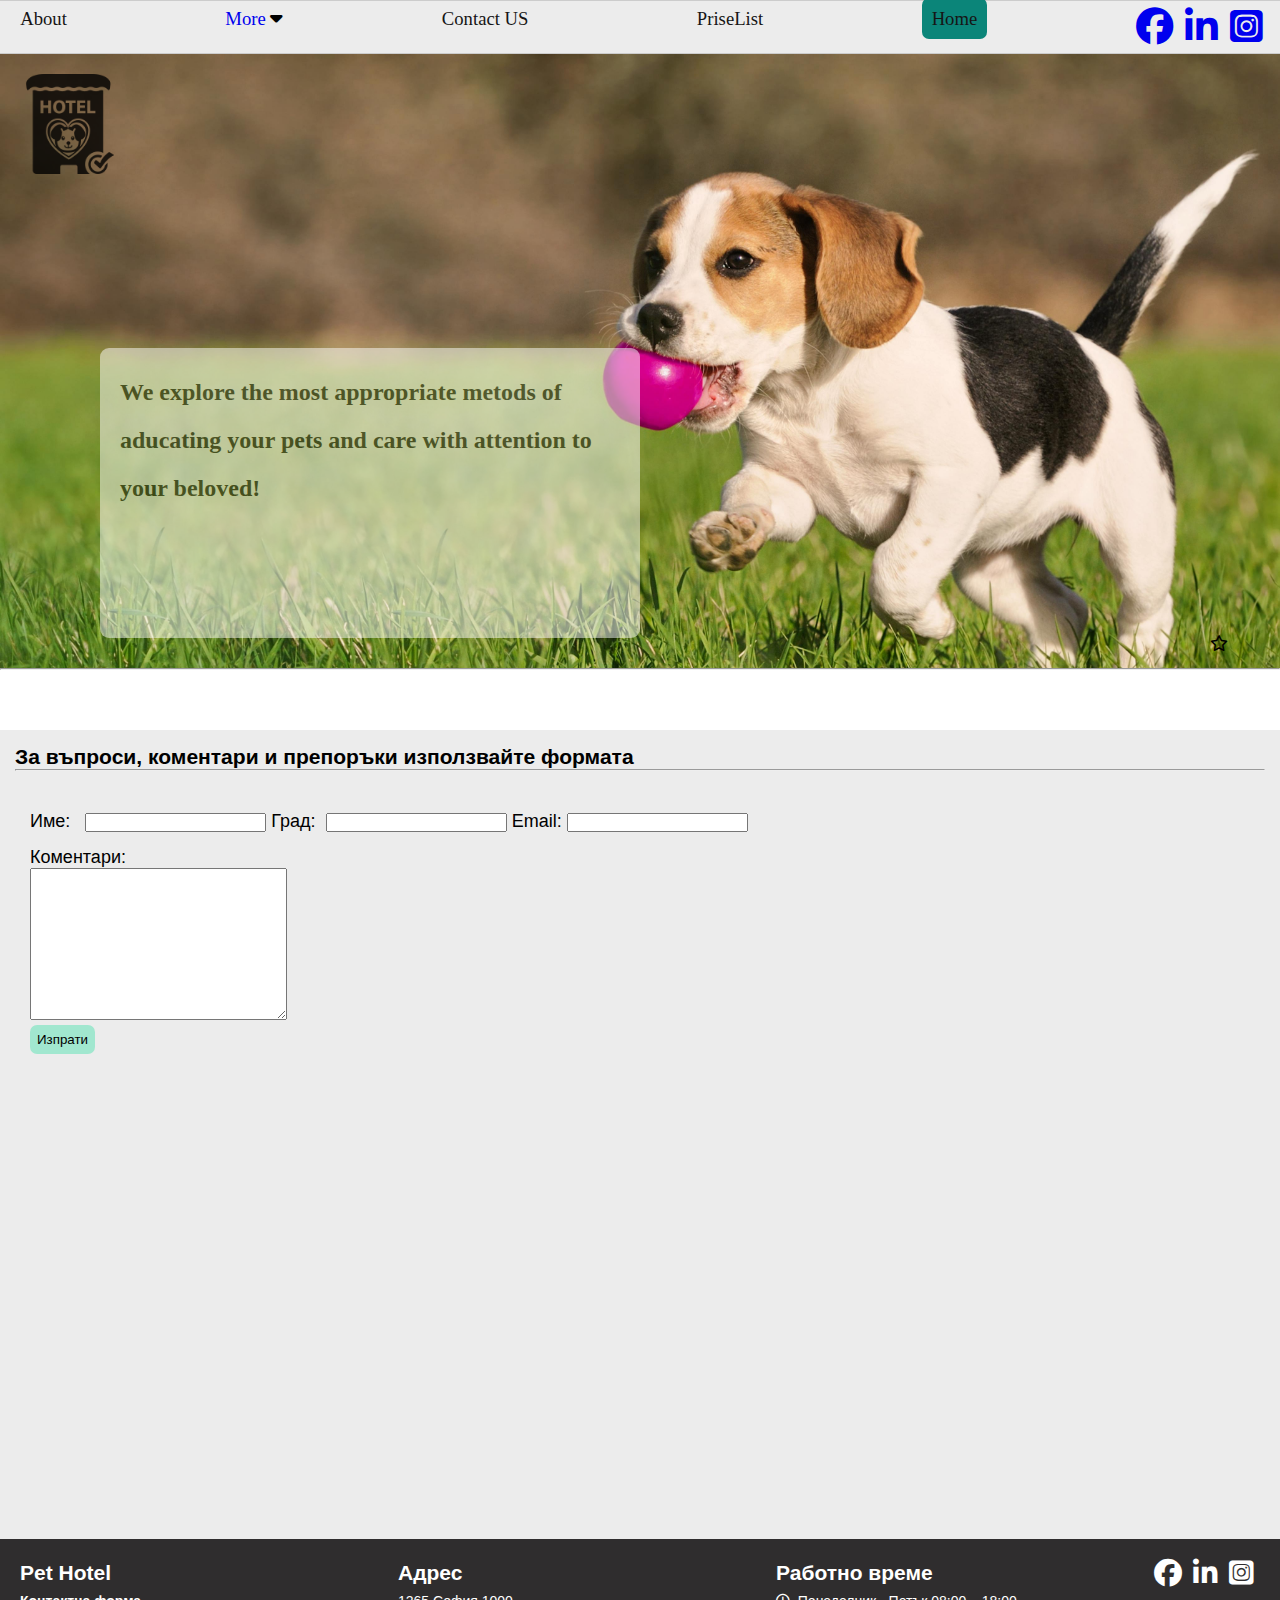
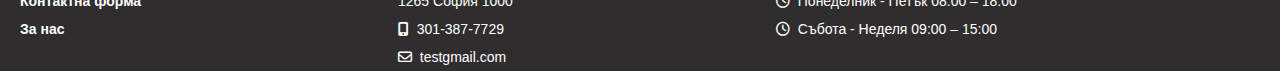
<file: ContactPage.html>
<!DOCTYPE html>
<html lang="en">
<head>
    <meta charset="UTF-8">
    <meta name="viewport" content="width=device-width, initial-scale=1.0">
    <title>CourseFE</title>
    <link rel="stylesheet" href="./css/MainCss.css">
    <link rel="stylesheet" href="./css/CssPage4.css">
    <style>
    .innerhead{
     
     background-image:url('./images/puppyn4.jpg');
        }
        
       @media (max-width:600px){
        .innerhead{
        
          background-image:url('./images/puppyn6.jpg');
        }
      } */
    </style>
   <!-- <link rel="stylesheet" href="https://cdnjs.cloudflare.com/ajax/libs/font-awesome/6.0.0-beta3/css/all.min.css">
   -->
   <link rel="stylesheet" href="https://cdnjs.cloudflare.com/ajax/libs/font-awesome/6.6.0/css/all.min.css">
    
</head>
<body>
<div class="container">
  <section class="navmain_navbar">
    <div class="itemmenu">
    <a href="index.html">About</a></div>
    <div class="dropdownmenu_show"><a href="index.html">More  </a>
      <i class="fa fa-caret-down"></i>
  
  <div class="dropdown-content">
      <li><a href="About.html">Servises</a></li>
      <li><a href="GalleryPage.html">Gallery</a></li>
      <li><a href="ContactPage.html">Contact</a></li>
     </div>
       </div>  
    <div class="itemmenu"><a href="ContactPage.html">Contact US</a></div>
    <div class="itemmenu"><a href="PriceList.html">PriseList</a></div>
    <div class="itemmenu"><a class="homebtn" href="index.html">Home</a></div>
    
    
     <div class="columns4">
        <ul>
        <li><a href="https://www.facebook.com/" target="_blank"> <i class="fa-brands fa-facebook fa-2x"></i></a></li>
        <li><a href="https://www.instagram.com/" target="_blank"><i class="fa-brands fa-linkedin-in fa-2x"></i> </a></li>
        <li><a href="https://bg.linkedin.com/" target="_blank">  <i class="fa-brands fa-square-instagram  fa-2x"></i></a></li>                 
    </ul>
</div>   
  </section>
<header class="header1">
        <div class="innerhead">
        <div class="logo"><img src="./images/pets-hotel-sign_35010.png"> </div>    
        <div class="star"><i class="fa-regular fa-star"></i></div>
        <div class="innertext"><h2>We explore the most appropriate metods of aducating your pets and care with attention to your beloved!</h2></div>
        </div>
        <!-- <ul class="menu1">           
            <li><a href="./index.html">Начало</a></li>
            <li><a href="./About.html">Услуги</a></li>
            <li><a href="./GalleryPage.html">Галерия</a></li>
            <li><a href="./ContactPage.html">Контакти</a></li>
            <li><a href="./PriceList.html">Ценоразпис</a> </li>
            
        </ul> -->
        <hr/>
</header>
<main id="content-page2">         
        <h3>  За въпроси, коментари и препоръки използвайте формата</h3>         
        <hr/>
        <div id="contact-area">                           
                        <form method="get" action="contactengine.php">
                        <div class="firstrow"><label for="Name">Име:</label>&nbsp;&nbsp;
                        <input type="text" name="Name" id="Name" />                                
                        <label for="City">Град:</label>&nbsp;
                        <input type="text" name="City" id="City" />                  
                        <label for="Email">Email:</label>
                        <input type="text" name="Email" id="Email" /></div>                          
                        <div class="secondrow"><label for="Message">Коментари:</label></div>
                        <div class="thirdrow">
                        <textarea name="Message" rows="10" cols="30" id="Message"></textarea>
                        </div>               
                        <p><input type="submit" name="submit" value="Изпрати" class="submit-button" />
                        </p> 
                        </form>                           
                        <div style="clear: both;"></div>                         
                    </div> <!--- ends section-->
        <iframe class="classframe" src="https://www.google.com/maps/embed?pb=!1m14!1m8!1m3!1d2932.2503236441166!2d23.3064744!3d42.6984201!3m2!1i1024!2i768!4f13.1!3m3!1m2!1s0x40aa8541670b1487%3A0x469a377d552251e0!2z0JzQvtC7INC90LAg0KHQvtGE0LjRjw!5e0!3m2!1sbg!2sbg!4v1735145309958!5m2!1sbg!2sbg"
          height="450" width="500px" style="border:0; max-width: 1300px; min-width: 250px;" allowfullscreen="" loading="lazy" referrerpolicy="no-referrer-when-downgrade">
        </iframe>           
        </main>
    <!-- </div> -->
    <footer class="classfooter">
        <div class="footercontainer">
        <div class="columns1">                     
        <h2>Pet Hotel<h2/>
        <ul>
        <li><a href="./ContactPage.html">Контактна форма</a></li>
        <li> <a href="./index.html">За нас</a></li>
        </ul>               
        </div>
        <div class="columns2">
  <h2>Адрес</h2>
  <ul><li><a href="">  1265 София 1000</a></li>             
  <li><a></a href=""><i class="fa-solid fa-mobile-screen-button"></i> &nbsp;301-387-7729</a></li>
  <li><a></a href=""><i class="fa-regular fa-envelope"></i>  &nbsp;testgmail.com</a></li></ul>
  </div>
<div class="columns3">
<h2>Работно време</h2>
  <ul>
<li><i class="fa-regular fa-clock"></i> &nbsp;Понеделник - Петък 08:00 – 18:00</li>
<li><i class="fa-regular fa-clock"></i> &nbsp;Събота - Неделя 09:00 – 15:00</li>
</ul> 
</div>
<div class="columns4">
    <ul>
    <li><a href="https://www.facebook.com/" target="_blank"> <i class="fa-brands fa-facebook fa-2x"></i></a></li>
    <li><a href="https://www.instagram.com/" target="_blank"><i class="fa-brands fa-linkedin-in fa-2x"></i> </a></li>
    <li><a href="https://bg.linkedin.com/" target="_blank">  <i class="fa-brands fa-square-instagram  fa-2x"></i></a></li>      
    </ul>
 </div>
</div>      
</footer> 
</div> 
</body>
</html>
</file>
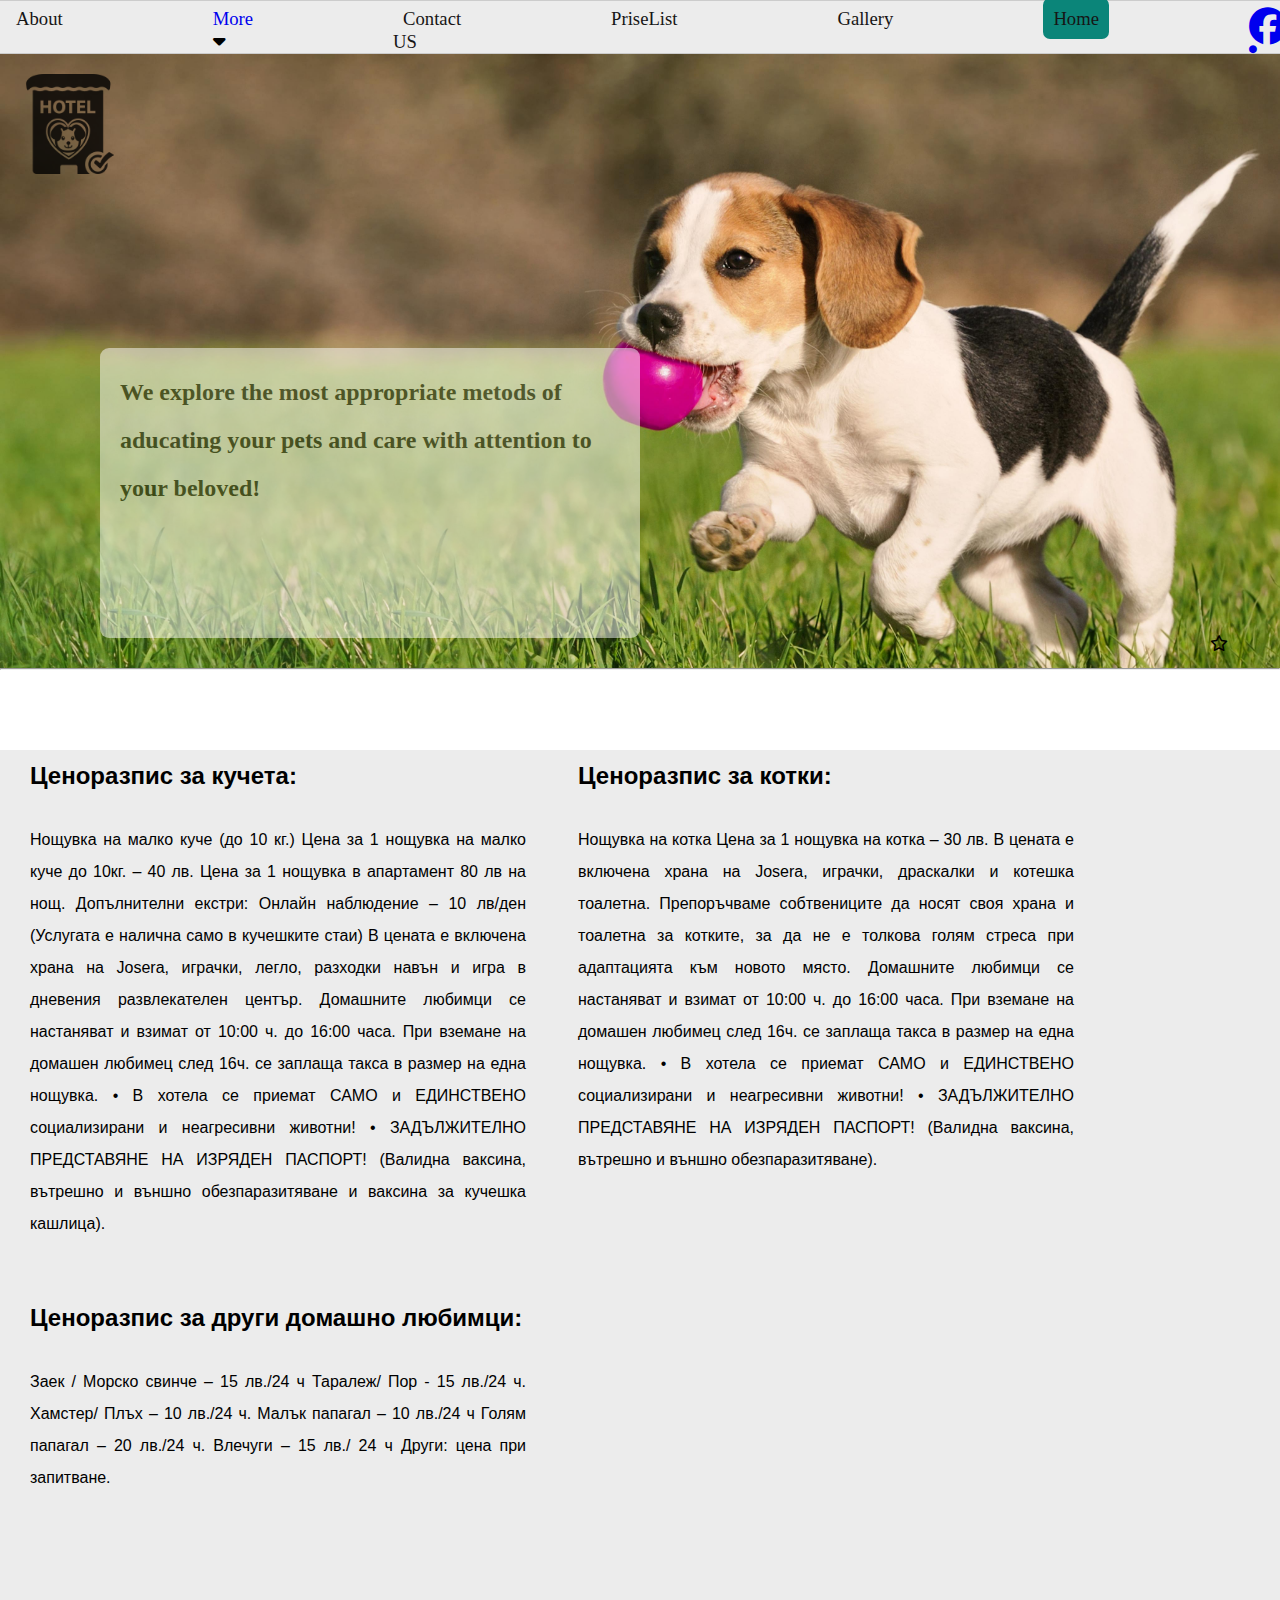
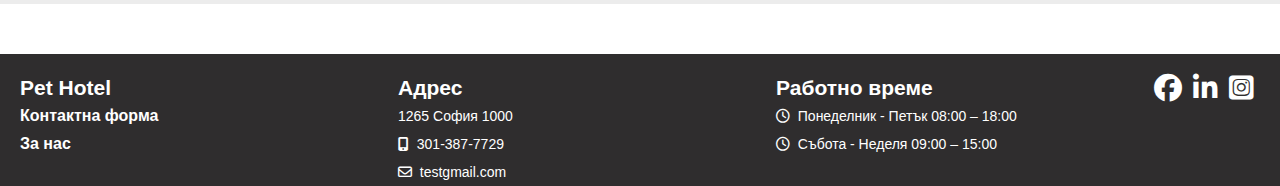
<file: PriceList.html>
<!DOCTYPE html>
<html lang="en">
<head>
    <meta charset="UTF-8">
    <meta name="viewport" content="width=device-width, initial-scale=1.0">
    <title>CourseFE</title>
    <link rel="stylesheet" href="./css/MainCss.css">
    <link rel="stylesheet" href="./css/CssPage5.css">
    <style>
       .innerhead{
           
           background-image:url('./images/puppyn4.jpg');
       }
  
      @media (max-width:600px){
        .innerhead{
        
          background-image:url('./images/DogsMobile1.jpg');
        }
    } 
    </style>
    <!-- <link rel="stylesheet" href="https://cdnjs.cloudflare.com/ajax/libs/font-awesome/6.0.0-beta3/css/all.min.css">
    -->
    <link rel="stylesheet" href="https://cdnjs.cloudflare.com/ajax/libs/font-awesome/6.6.0/css/all.min.css">
    
</head>
<body>
<div class="container">
    <section class="navmain_navbar">
        <div class="itemmenu">
        <a href="index.html">About</a></div>
        <div class="dropdownmenu_show"><a href="index.html">More  </a>
            <i class="fa fa-caret-down"></i>            
       <div class="dropdown-content">
            <li><a href="About.html">Services</a></li>
            <li><a href="GalleryPage.html">Gallery</a></li>
            <li><a href="ContactPage.html">Contact</a></li>
        </div>
             </div>             
        <div class="itemmenu"><a href="ContactPage.html">Contact US</a></div>
        <div class="itemmenu"><a href="PriceList.html">PriseList</a></div>
        <div class="itemmenu"><a href="GalleryPage.html">Gallery</a></div>
        <div class="itemmenu"><a class="homebtn" href="index.html">Home</a></div>
        
        
         <div class="columns4">
            <ul>
            <li><a href="https://www.facebook.com/" target="_blank"> <i class="fa-brands fa-facebook fa-2x"></i></a></li>
            <li><a href="https://www.instagram.com/" target="_blank"><i class="fa-brands fa-linkedin-in fa-2x"></i> </a></li>
            <li><a href="https://bg.linkedin.com/" target="_blank">  <i class="fa-brands fa-square-instagram  fa-2x"></i></a></li>                 
        </ul>
    </div>   
      </section>
<header class="header1">
    <div class="innerhead">
            <div class="logo"><img src="./images/pets-hotel-sign_35010.png"> </div>    
            <div class="star"><i class="fa-regular fa-star"></i></div> 
            <div class="innertext"><h2>We explore the most appropriate metods of aducating your pets and care with attention to your beloved!</h2></div>
        </div>
        <!-- <ul  class="menu1">
            <li><a href="./index.html">Начало</a></li>
            <li><a href="./Services.html">Услуги</a></li>
            <li><a href="./GalleryPage.html">Галерия</a></li>
            <li><a href="./ContactPage.html">Контакти</a></li>
            <li><a href="./PriceList.html">Ценоразпис</a></li>
        </ul> -->
        <hr/>
        </header>
        <main id="content-page">          
            <div class="content">        
            <div class="classcol1">
            <h2>Ценоразпис за кучета:</h2>
            <br/>
            <p>
                Нощувка на малко куче (до 10 кг.)

            Цена за 1 нощувка на малко куче до 10кг. – 40 лв.
            Цена за 1 нощувка в апартамент 80 лв на нощ.

            Допълнителни екстри: 
            Онлайн наблюдение – 10 лв/ден (Услугата е налична само в кучешките стаи)

            В цената е включена храна на Josera, играчки, легло, разходки навън и игра в дневения развлекателен център. Домашните любимци  се настаняват и  взимат от  10:00 ч.  до  16:00 часа. При вземане на домашен любимец след 16ч. се заплаща такса в размер на една нощувка.
            • В хотела се приемат САМО и ЕДИНСТВЕНО социализирани и неагресивни животни!
            • ЗАДЪЛЖИТЕЛНО ПРЕДСТАВЯНЕ НА ИЗРЯДЕН ПАСПОРТ! (Валидна ваксина, вътрешно и външно обезпаразитяване и ваксина за кучешка кашлица).
           </p>
           </div>
           <div class="classcol2">
            <h2>Ценоразпис за котки:</h2>
            <br/>
            <p>Нощувка на котка

                Цена за 1 нощувка на котка – 30 лв.
                В цената е включена храна на Josera, играчки, драскалки и котешка тоалетна. Препоръчваме собтвениците да носят своя храна и тоалетна за котките, за да не е толкова голям стреса при адаптацията към новото място.
                Домашните любимци  се настаняват и  взимат от  10:00 ч.  до  16:00 часа. При вземане на домашен любимец след 16ч. се заплаща такса в размер на една нощувка.
                • В хотела се приемат САМО и ЕДИНСТВЕНО социализирани и неагресивни животни!
                • ЗАДЪЛЖИТЕЛНО ПРЕДСТАВЯНЕ НА ИЗРЯДЕН ПАСПОРТ! (Валидна ваксина, вътрешно и външно обезпаразитяване).</p>
           </div>                 
           <div class="classcol1">
            <h2>Ценоразпис за други домашно любимци:</h2>
            <br/>
            <p>Заек / Морско свинче – 15 лв./24 ч
                Таралеж/ Пор - 15 лв./24 ч.
                Хамстер/ Плъх – 10 лв./24 ч.
                Малък папагал – 10 лв./24 ч
                Голям папагал – 20 лв./24 ч.
                Влечуги – 15 лв./ 24 ч
                Други: цена при запитване.
                </p>
            </div>
           
    </div>

    </main>
    <!-- </div> -->
<footer class="classfooter">
<div class="footercontainer">
<div class="columns1">                     
            <h2>Pet Hotel<h2/>
            <ul>
            <li><a href="./ContactPage.html">Контактна форма</a></li>
            <li> <a href="./index.html">За нас</a></li>
            </ul>               
</div>
<div class="columns2">
    <h2>Адрес</h2>
    <ul><li><a href="">  1265 София 1000</a></li>             
    <li><a></a href=""><i class="fa-solid fa-mobile-screen-button"></i> &nbsp;301-387-7729</a></li>
    <li><a></a href=""><i class="fa-regular fa-envelope"></i>  &nbsp;testgmail.com</a></li></ul>
</div>
<div class="columns3">
<h2>Работно време</h2>
<ul>
<li><i class="fa-regular fa-clock"></i> &nbsp;Понеделник - Петък 08:00 – 18:00</li>
<li><i class="fa-regular fa-clock"></i> &nbsp;Събота - Неделя 09:00 – 15:00</li>

</ul>
</div>
<div class="columns4">
            <ul>
            <li><a href="https://www.facebook.com/" target="_blank"> <i class="fa-brands fa-facebook fa-2x"></i></a></li>
            <li><a href="https://www.instagram.com/" target="_blank"><i class="fa-brands fa-linkedin-in fa-2x"></i> </a></li>
            <li><a href="https://bg.linkedin.com/" target="_blank">  <i class="fa-brands fa-square-instagram  fa-2x"></i></a></li>              
            </ul>
</div>   
</div>    
</footer>
</div>
</body>
</html>
</file>
<file: css/MainCss.css>
*{
            padding:0;
            margin: 0;
        }
        .header1{
            height: auto; 
            /* height:514px; */
            width:100%;                       
            margin-left: auto;
            margin-right: auto;
            margin-top: 0;
            margin-bottom: 20px;
           
           
        }
          @media (max-width:600px){
          .header1{              
            height:auto;                  
        } 
         }
               
       .innerhead{
          position: relative;
          background-image:url('./images/Petsheader5.jpg');      
          height:614px; 
          width:100%;     
          /* width:1300px; */
          min-width: 200px;  
          background-repeat: no-repeat;
          background-size: cover;
          margin:0 auto;
      }
       @media only screen and (max-width:600px){
        .innerhead{
          /* position: relative; */
          background-image:url('/images/DogsMobile.jpg');
          height: 300px;
          width:100%;       
        
      }
    }

  
      .innertext{
        width:500px ;
        height:250px ;
        opacity: 0.7;
        position: absolute;
        bottom: 30px;
        left: 100px;
        color:#161515;
        background-color: #fff;
        opacity: 0.5;
        padding: 20px;
        border-radius: 9px;
        line-height: 3em;
       
      }
    
    
    @media only screen and (max-width:1300px){
      .innerhead{       
       width:100%;
      }
    }  
    
 
    .menu1{
      max-width: 1300px;
      min-width: 600px;
      height: 40px;
      margin-left: auto;
      margin-right: auto;
      list-style-type: none;
     
    
  }
  .menu1 li{
    display:inline-block;          
    margin-top:9px;
   
}

  @media (max-width:600px) {
    .menu1{
      width: 200px;       
      height: 40px;
      list-style-type: none;
      margin-left: 0;
      margin-right: 0;
    
  }
}

  
  hr{
    max-width: 1300px;
    /* min-width: 600px; */
    margin-left: auto;
    margin-right: auto;
  }
  
  /* @media (max-width:600px) {
    hr{
    max-width: 600px;
    }
  } */
 
  
  .menu1 li a{
     
     font:  bold 14px Arial, Helvetica, sans-serif ;
      padding:5px;
      text-decoration: none;
      border:none;
     /* border: 2px solid #99c1c1;*/
      background-color: #ccffcc;
      border-radius: 7px;
  }
  .menu1 li a:hover{
      background-color:#99c1c1;
      padding: 10px;
      border: none;
  }
       
  

        /* @media (max-width:600px){.innerhead{ new1
          position: relative;
          background-image:url('./images/Petsheader4.jpg');
          height: 500px;
          max-width: 1300px;  
          min-width: 600px;   
          /* min-width: 200px;  
          background-repeat: no-repeat;
          background-size: cover;
         margin:0 auto;
        }
      } */

   .logo{
       display: flex;
       flex-wrap: wrap;                
       padding-top:20px;
       padding-left: 20px;
       width: 400px;
       height: 60px;
  }
  .txtheader{
   
    color:white;
  }
        .logo img{
        width:100px;
        height:100px;
        opacity: 0.8;
         }
   .star{
        width:60px;      
        position: absolute;
        bottom: 15px;
        right: 010px;             
       /* position: fixed;
        bottom: 0;
        right: 0;*/
    }
   
     .container{    
        display: flex;
        flex-wrap: wrap;
        width:100vw;
        min-width: 600px;         
        margin:0 auto;
    }
    .classfooter{
      width: 100%; 
      max-width: 100vw;
      background-color:#2f2d2e !important;
      color: #fff;
      /* #a1e7cf; position: fixed;
      bottom: 0;
      left: 0; */
    
      }

      @media (max-width:600px){
        
    .classfooter{
      max-width:600px;  
      width: 600px;  
      background-color: #a1e7cf;
    
      }
      }
     
      
  @media (max-width: 768px) {
  .classfooter {
    padding: 20px; /* Increase padding for smaller screens */
  }
  }

  @media (max-width: 480px) {
  .classfooter {
    padding: 30px; /* Further increase padding for very small screens */
  }
  }
    .footercontainer{
    padding-top:20px;
    padding-left: 20px;;            
    display: flex;
    box-sizing: border-box;
    max-width: 1300px; 
    min-width: 200px;
    font-family:  Arial, Helvetica, sans-serif  ;
    font-size: 14px;
    margin-left: auto;
    margin-right: auto;
    color:  #fff;
    }

    .footercontainer a{
      color :#fff;
    }


    @media (max-width:600px){
      .footercontainer{
       max-width: 600px; 
       display:block;
      
      }
    }

    
 

    .columns1{
    width: 30%;     
    line-height: 2em;
    }
    .columns2{
    line-height: 2em;
    width: 30%;
    }
    .columns3{
    line-height: 2em;
    width: 30%;
    }    
 
    .columns1 ul li  {
      
      list-style-type: none;
    
    }
    .columns2 ul li  {
      
      list-style-type: none;
     
    }
    .columns3 ul li  {
      
      list-style-type: none;
     
    }
    .columns1 li  a{
        text-decoration: none;
        margin-bottom: 2em;
    }
    .columns2 ul li a{
        text-decoration: none;
    }
    .columns4 ul li{
    list-style-type: none;
    }
    .columns4 ul li{
    display: inline-block;
    padding-right:7px;
    }

    .columns5{
      float: right;
      color: #2f2d2e;
      font-size: 14px;
    }
    .navmain_navbar{
      width: 100%;
      height: 40px;
      background-color: rgba(0, 0, 0, 0);
      columns: #161515;
      display: flex;
      gap: 7em;
      background-color: #ECECEC;   
      flex-direction: row;
      padding: 6px;
      border-top: 1px solid #ccc;
      border-bottom: 1px solid #ccc;
      justify-content:space-around;
      font-size: 20px;

      /* margin-bottom: 100px; */
    }

    @media (max-width:600px) {
      .navmain_navbar{
      display: flex;
      justify-content:start;
      gap:0;
     
      }
    }

    .navmain_navbar a{
      text-decoration: none;
      font-size: 14pt;
      /* color:#161515;  */
    }
    .navmain_navbar a:hover{
      text-decoration:underline;
      width:100px;
    
    }

    .dropdown-content{display: none;}



    .dropdownmenu_show:hover  .dropdown-content{display: block;}

    


    .dropdownmenu_show{
      
      display: block;
     
    }
    .dropdownmenu_show ul{
      height: 300px;
    }
    .dropdownmenu_show ul{
      display: inline-block;
    }

    .dropdown-content {
     
      position: absolute;
      /* background-color: #f9f9f9; */
      min-width: 160px;
      z-index: 1;
      color:#fff;

    }

    .dropdown-content li{
     list-style-type: none;
    }

    .dropdown-content a{
      text-decoration: none;
     }


    .itemmenu a{
      padding:10px;
      color:#161515;
    }

    .itemmenu a:hover{
      background-color:  #0b8579;
      color:white;
      padding: 7px 15px 7px 15px;
      opacity: 0.7;
    }


    .homebtn{
      background-color:  #0b8579;
      color:white;
      padding: 7px 15px 7px 15px;
      width: 120px;
      border-radius: 7px;
    }
</file>
<file: css/CssAbout.css>
@import url('https://fonts.googleapis.com/css2?family=Karla&display=swap');
*{
    padding:0;
    margin: 0;
}

#content-page{
  display: flex;
  flex-wrap: wrap;
  flex-direction: column;
  gap:2em;
  margin-left:auto;
  margin-right:auto;
  width:1300px; 
  height: auto;
  min-width: 600px; 
  margin-top: 40px;
  background-image: url('./images/background.jpg');
  padding: 25px;
}

@media only screen and (max-width:600px) {
  #content-page{    
    max-width: 600px;
    width:340px;  
    margin-top: 0;
  }
}
/* .innerhead{
   
    background-image:url('./images/Petsheader4.jpg');
} */
.section{
display: flex;
width: 200px; 
height: auto; 
padding-right: 15px;  
padding-bottom: 15px;       
box-shadow: 5px 5px 5px 0.7px rgba(153, 153, 153, .3);
}


main{  
  max-width: 1300px;
  min-width: 250px;
  height: 600px;
    /* width: 1300px; margin:0 auto; */    
}


.fa-shield-dog{
width: 60px;
height: 60px;
}


.content{
padding: 15px;
max-width: 1300px;
min-width: 250px;
margin-bottom: 40px;
font:   16px Arial, Helvetica, sans-serif ;
line-height: 2em;
}

.content p{
  text-align: justify;
}

@media (max-width:600px) {
  hr{
  width:100%;
  }
}

@media (max-width:600px) {
  .content{
    width:340px;
    max-width:600px; 
    
  } 
}
 
/*.footercontainer{
max-width: 1300px;
/* min-width: 200px; */
/* padding-top:20px;            
display: flex;

box-sizing: border-box;

font-family:  Arial, Helvetica, sans-serif  ;
font-size: 14px;
margin-left: auto;
margin-right: auto;
} */
.columns1{
width: 30%;     
line-height: 2em;
}
.columns2{
line-height: 2em;
width: 30%;
}
.columns3{
line-height: 2em;
width: 30%;
}       

.columns1 ul li  {
  
  list-style-type: none;

}
.columns2 ul li  {
  
  list-style-type: none;
 
}
.columns3 ul li  {
  
  list-style-type: none;
 
}
.columns1 li  a{
    text-decoration: none;
    margin-bottom: 2em;
}
.columns2 ul li a{
    text-decoration: none;
}
.columns4 ul li{
list-style-type: none;
}
.columns4 ul li{
display: inline-block;
padding-right:7px;
}
.innerhead p{
margin: 40px;
float: left;
font-family:Karla;
font-size: 24px;
color:#479071;
}




.innermain article{
  display: flex;
  justify-content: center;
  width:400px;
  height: 200px;
  background-color:#ECECEC;
  padding: 7px;

 
}

.innermain4 article{
  width:200px;
}

.innermain2{
  display: flex;
  flex-wrap: wrap;
   justify-content:space-around;
   gap:2em;
}
.innermain3{
  display: flex;
   justify-content:space-around;
   gap:2.5em;
}

.innermain4{
  display: flex;
  justify-content:space-between;
  gap:2em;
}

@media (max-width:600px) {
  .innermain2{
    flex-direction: column;
  }
  
}
@media (max-width:600px) {
  .innermain3{
    flex-direction: column;
  }
  
}
@media (max-width:600px) {
  .innermain4{
    flex-direction: column;
  }
  
}

.innermain4 div{
  width:200px;

}

.innermain1 article{
  display: flex;
  flex-direction: column;
  width:200px;
  height:auto;
  background-color:#ECECEC;
  padding: 7px;

}

.innermain5 article{
  display: flex;
  flex-direction: column;
  width:200px;
  height:auto;
  background-color:#ECECEC;
  padding: 7px;

}


.innermain1 img{
    width: 200px;
  height: auto;
}

.innermain img{
  
  width: 200px;
  height: auto;
 
}

.innermain p{
  opacity: 0.5;
}


.innermain p{
  height: 600px;
  width: auto;
}
.innermain2{
  max-width: 1300px;
}

.hdr-primary{
display: block;
font: 48px / 1 WWFRegular, Helvetica, Arial, sans-serif;
margin-bottom: 50px;
position: relative;
text-align: center;
text-shadow: 4px 4px 0 rgba(0, 0, 0, 0.07);
color:#FFF;
text-transform: uppercase;

z-index: 1;

}
.hdr-primary::after {
  border: 1px solid #e2dfd7;
  border-width: 1px 0;
  content: "";
  display: block;
  height: 2px;
  left: 0;
  margin-top: -2px;

  top: 50%;
  width: 100%;
 
}

/* 
.hdr-primary:before {
  border: 1px solid #e2dfd7;
  border-width: 1px 0;
  content: "";
  display: block;
  height: 2px;
  left: 0;
  margin-top: -2px;
  position: absolute;
  top: 50%;
  width:1000px;
  z-index: 1;

} */
</file>
<file: css/CssPage1.css>
/*{
            padding:0;
            margin: 0;
        }
        .header1{
           
            background-repeat: no-repeat;      
            height:540px;
            width: 100vw;
            background-repeat: no-repeat;           
            margin-left: auto;
            margin-right: auto;
            margin-top: 0;
            margin-bottom: 20px;
           
           
        }
      
       
       */
    
        #content-page{
            margin-left:auto;
            margin-right:auto;
            max-width:1300px; 
            min-width: 600px; 
            margin-top: 10px;  
            margin-bottom: 20px;    
            display: flex;
            flex-wrap: wrap;
          
            margin-top:50px;            
            margin-bottom:100px;  
            } 
    
        @media (max-width:600px) {
              #content-page{           
                max-width: 600px; 
                width:340px;
                margin-top: 0;
                } 
        }
           

        .innercontentpage{
            margin-left:auto;
            margin-right:auto;
            margin-top: 10px;  
            margin-bottom: 20px;    
            display: flex;
            flex-wrap: wrap;
            gap:15em;
            margin-left: 0; 
            width: 1300px;
            min-width: 250px;  
            background-color: #ECECEC;
            padding: 30px;
        }
        @media (max-width:600px) {           
        
        .innercontentpage{
            display:grid;
            width:100%;
            margin-left:auto;
            margin-right:auto;
            margin-top: 10px;  
            margin-bottom: 20px;                     
            margin-left: 0;  
             
        }
    }

        /* .innerhead{
           
            background-image:url('./images/Petsheader4.jpg');
        }
  */

        .section{
            display: flex;              
            width: 30%;
            /* max-width: 300px; 
            min-width: 50px; */
            height: auto; 
            padding-right: 15px;  
            padding-bottom: 15px;       
            box-shadow: 10px 10px 10px 1px rgba(153, 153, 153, .3);
        }
         @media (max-width:600px){
        .section{
                       
        width:auto;
         max-width: 300px; 
         min-width: 50px; 
         height: auto; 
         padding-right: 15px;  
         padding-bottom: 15px;       
         box-shadow: 5px 5px 5px 0.7px rgba(153, 153, 153, .3);
     }
    }
   
/*         
         .container{
             display: flex;
             flex-wrap: wrap;
             max-width:1300px;
             min-width:600px;
             margin:0 auto;
         }
          */
         
        
         main{
             width: 1300px;
             margin:0 auto;
             font:   16px Arial, Helvetica, sans-serif ;
             line-height: 2em;
             
         }
         /*  footer{
             height: 200px;
             max-width: 100vw;
             min-width: 200px;
             margin:0 auto;
             background-color: #a1e7cf; 
         } 
         */
        
         .columns1{
         width: 30%;     
         line-height: 2em;
         }
         .columns2{
         line-height: 2em;
         width: 30%;
         }
         .columns3{
         line-height: 2em;
         width: 30%;
         }       
         
      .columns1 ul li  {
         font-family:  Arial, Helvetica, sans-serif  ;
         font-size: 14px;
         list-style-type: none;
         
       }
       .columns2 ul li  {
           
           list-style-type: none;
          
       }
       .columns3 ul li  {
           
           list-style-type: none;
          
       }
       .columns1 li  a{
             text-decoration: none;
             margin-bottom: 2em;
         }
      .columns2 ul li a{
             text-decoration: none;
         }
       
     .fa-shield-dog{
         width: 60px;
         height: 60px;
     }
     .articleclass{
         width: 1300px;
         margin:0 auto;
     }
     svg{
         margin-right: 7px;
     }
    
     /*.logo{
             display: flex;
             flex-wrap: wrap;                
             padding-top:20px;
             padding-left: 20px;
             width: 400px;
             height: 60px;
         }
     .logo img{
     width: 80px;
     height: 80px;
   }
     .star{
         width:60px;     
         position: absolute;
         bottom: 15px;
         right: 10px;             
       
     }*/
</file>
<file: css/CssPage4.css>
/* .innerhead{
           
        background-image:url('./images/Petsheader4.jpg');
    }
   */
    #content-page2 {
        width: 1300px;
        min-width: 250px;
        margin-left: auto;
        margin-right: auto;   
        padding: 15px;
        font: 18px Arial, Helvetica, sans-serif ;        
        margin-top: 40px;   
        background-color: #ECECEC;
        padding: 15px;               
               
 
     }

     @media  (max-width: 600px) {
        #content-page2  {
           max-width: 600px;
           width:340px;
           margin-left: 0;
           margin-right: 0; 
           margin-top: 0;
        }
    }
     #contact-area{
         padding: 15px;
         padding-top:40px;
         max-width: 1300px;
         min-width: 250px;
        
     }

     @media only screen and (max-width:600px) {
        #contact-area{
        max-width:600px;
        width:250px;
        }
       
     }

     @media (max-width:600px){
     form div{
        margin-bottom: 10px;
     }

    }
 

    
      form input.submit-button{
         background-color: #a1e7cf;
         color: black;
         padding: 7px;
         border: none;
         border-radius: 7px;
      }
 
  
     .section{
         display: flex;
         width: 200px; 
         height: auto; 
         padding-right: 15px;  
         padding-bottom: 15px;       
         box-shadow: 5px 5px 5px 0.7px rgba(153, 153, 153, .3);
     }
   
         
    /* .container{
        display: flex;
        flex-wrap: wrap;
        max-width:100vw;
        min-width: 250px;
           
        margin:0 auto;
    } 
 
    .menu1{
       
        height: 40px;
        list-style-type: none;
            
           
    }
    .menu1 li{
        display:inline-block;
        margin-top:9px;                     
    }
       
         .menu1 li a{
            
        font:  bold 14px Arial, Helvetica, sans-serif ;
        padding:5px;
        text-decoration: none;
        border: none;
        /*border: 2px solid #99c1c1;
        background-color: #ccffcc;
        border-radius: 7px;
    }
         .menu1 li a:hover{
        background-color:#99c1c1;
        padding: 10px;
        border: none;
         }*/
       
       
/*          
        footer{
        height: 200px;
        max-width: 100vw;
        min-width: 200px;
        margin:0 auto;
        /* background-color: #a1e7cf; */
        /* }
          
         .footercontainer{
        padding-top:20px;            
        display: flex;
 
         box-sizing: border-box;
         
         font-family:  Arial, Helvetica, sans-serif  ;
         font-size: 14px;
         margin-left: auto;
         margin-right: auto;
         } */


         .articleclass{
            width: 1300px;
            margin:0 auto;
        }
         .columns1{
         width: 30%;     
         line-height: 2em;
         }
         .columns2{
         line-height: 2em;
         width: 30%;
         }
         .columns3{
         line-height: 2em;
         width: 30%;
         }       
         
      .columns1 ul li  {
           
        list-style-type: none;
        font-family:  Arial, Helvetica, sans-serif  ;
        font-size: 14px;
         
       }
       .columns2 ul li  {
           
        list-style-type: none;
          
       }
       .columns3 ul li  {
           
        list-style-type: none;
          
       }
       .columns1 li  a{
        text-decoration: none;
        margin-bottom: 2em;
        }
      .columns2 ul li a{
        text-decoration: none;
        }
       
     .fa-shield-dog{
        width: 60px;
        height: 60px;
     }
     .firstrow{
        margin-bottom: 15px;
     }
     .classframe{
        max-width: 1300px;
        min-width: 250px;
     }
   /*  .star{
         width:60px;     
         position: absolute;
         bottom: 15px;
         right: 010px;             
       
     }
     .logo{
        display: flex;
        flex-wrap: wrap;                
        padding-top:20px;
        padding-left:20px;
        width: 400px;
        height: 60px;
         }
     .logo img{
     width: 80px;
     height: 80px;
   }*/
</file>
<file: css/CssPage5.css>
.section{
     display: flex;
     flex-wrap: wrap;
     width: 200px; 
     height: auto; 
     padding-right: 15px;  
     padding-bottom: 15px;       
     box-shadow: 5px 5px 5px 0.7px rgba(153, 153, 153, .3);
 }

  
     main{
    max-width: 1300px;
    margin:0 auto;
    padding-left:20px;
    margin-top: 60px;
    /* background-color:honeydew; */
    padding-bottom: 30px;
    margin-bottom: 50px; 
    background-color: #ECECEC;

     }

     @media (max-width:600px) {
        main{
           width: 340px;
           max-width: 600px;
           margin-left:0;
           margin-right:0;
           margin-top: 0;
        }
     }
     
     .columns1{
     width: 30%;     
     line-height: 2em;
     }
     .columns2{
     line-height: 2em;
     width: 30%;
     }
     .columns3{
     line-height: 2em;
     width: 30%;
     }       
     
    .columns1 ul li  {
     font-family:  Arial, Helvetica, sans-serif  ;
     font-size: 16px;
     list-style-type: none;
     
   }
   .columns2 ul li  {
       
    list-style-type: none;
      
   }
   .columns3 ul li  {
       
    list-style-type: none;
      
   }
   .columns1 li  a{
    text-decoration: none;
    margin-bottom: 2em;
     }
  .columns2 ul li a{
    text-decoration: none;
     }
   


 .fa-shield-dog{
     width: 60px;
     height: 60px;
 }
 .articleclass{
     width: 1300px;
     margin:0 auto;
 }

 .content{
    padding: 15px; 
    height: auto;  
    display: flex;
    flex-wrap: wrap;
    gap:2em;
    box-sizing: border-box;
    /* background-color:honeydew; */
    padding: 10px;
    margin-bottom: 40px;  
    font:   16px Arial, Helvetica, sans-serif ;
  
    line-height: 2em;
    max-width: 1300px;
    min-width: 250px;
 }
 .content p{
    text-align: justify;
 }

  @media (max-width:600px){
    .content{
    display:grid;
    width: 100%;
    }
  }

 .content1{   
   
    margin-bottom: 20px;
    height: auto;       
    
 }
 .classcol1{   
     /* max-width: 480px;
     min-width: auto;  */
     width:40%;
     height: auto;
     /*background-color:honeydew;*/
     border-radius: 12px;
     padding-bottom: 30px;
 }

 @media only screen and (max-width:600px){
    .classcol1{          
     width:80%;
    }
 }


 .classcol2{   
    /* width: 480px; 
     max-width: 480px;
     min-width: auto;   */
    width:40%;
    height:auto;
     /*background-color:honeydew;*/
    border-radius: 12px;
    padding-left: 20px;
    padding-bottom: 30px;
 }

 @media only screen and (max-width:600px){
    .classcol2{   
    padding-left: 0;
    width:80%;
    }
 }

/* .star{
     width:60px;
    
     position: absolute;
     bottom: 15px;
     right: 010px;             
   
 }
 .logo{
         display: flex;
         flex-wrap: wrap;                
         padding-top:20px;
         padding-left: 20px;
         width: 400px;
         height: 60px;
     }
 .logo img{
 width: 80px;
 height: 80px;
}*/
</file>
